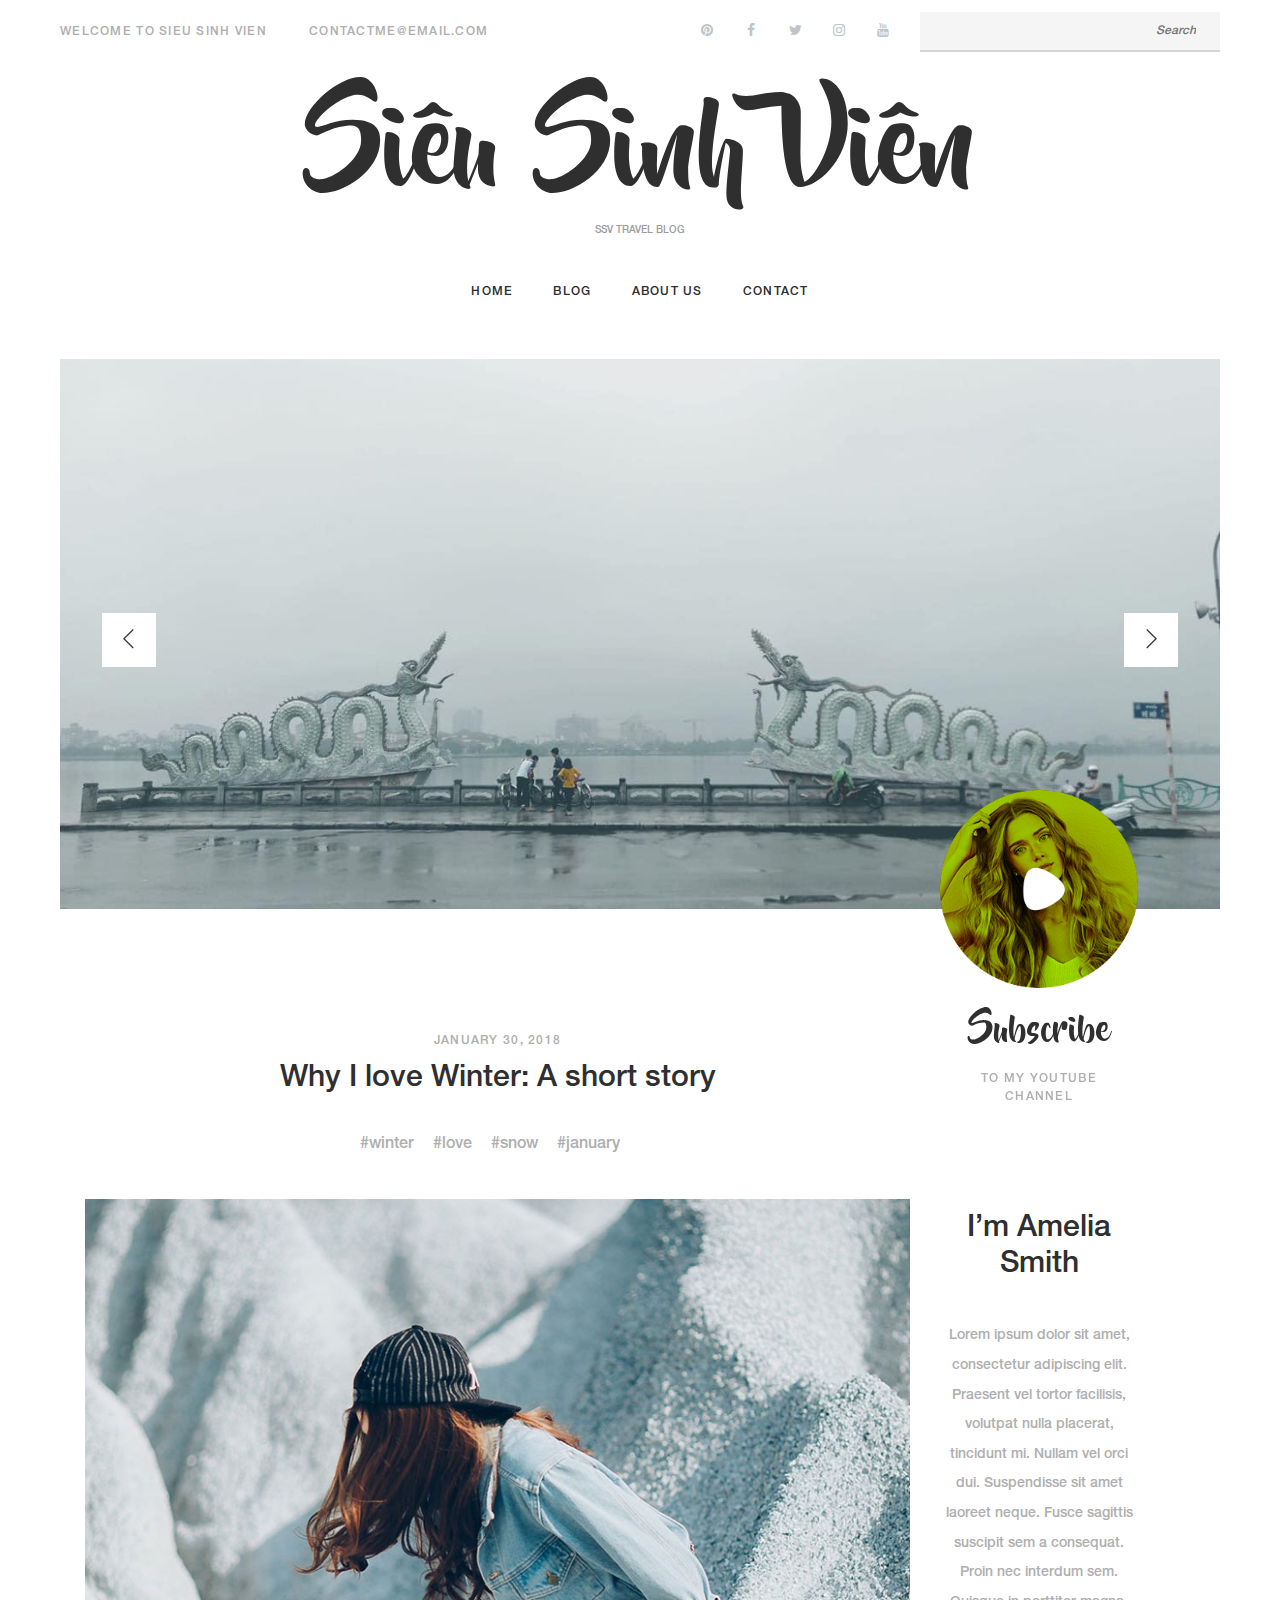
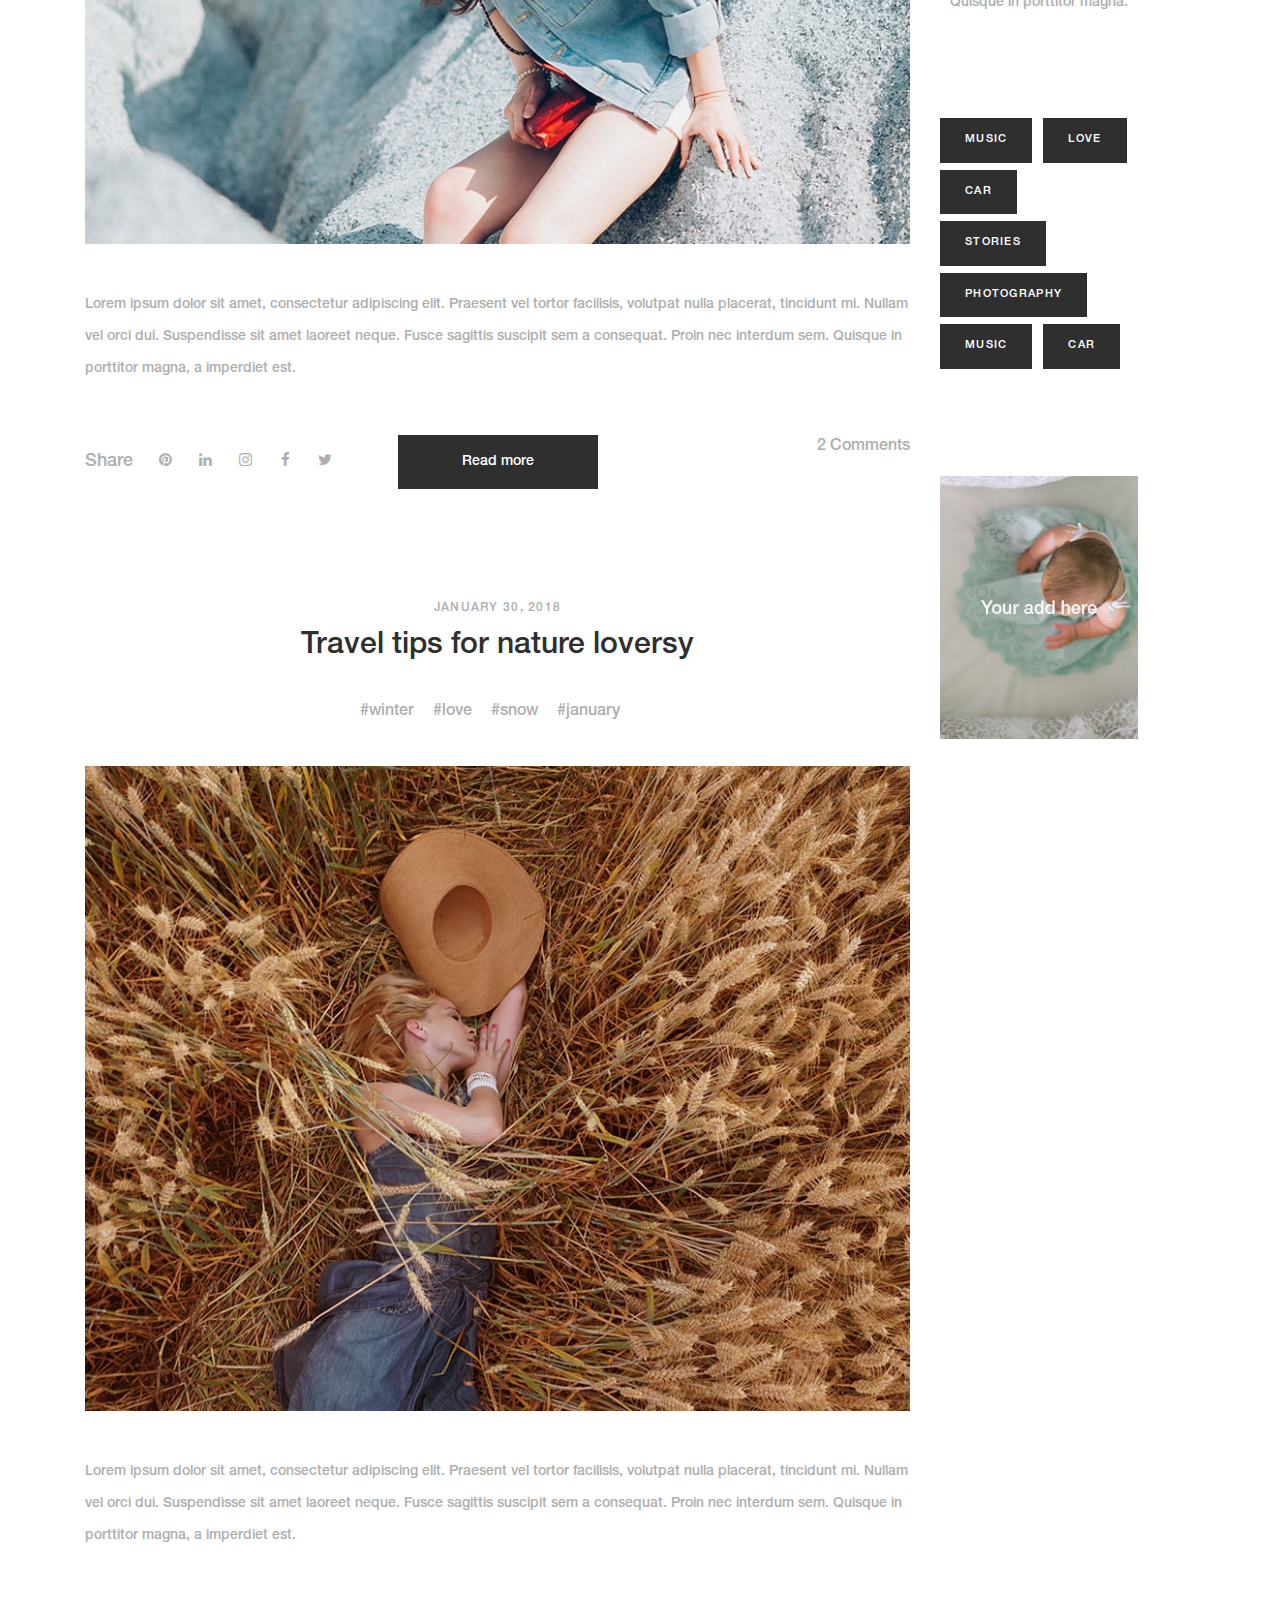
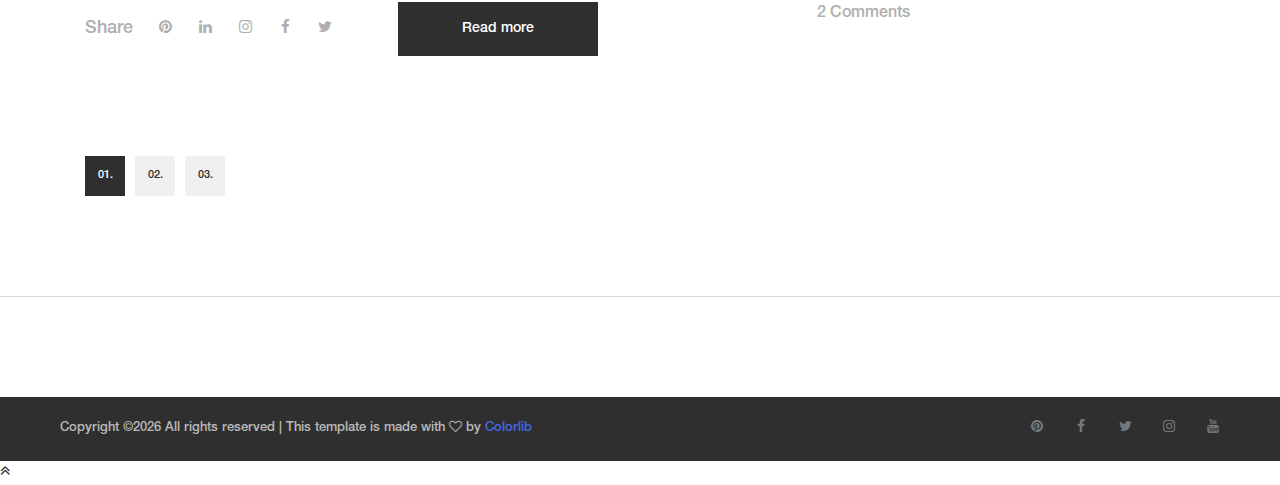
<file: index.html>
<!DOCTYPE html>
<html lang="en">
<head>
    <title>Siêu Sinh Viên</title>

    <!-- Required meta tags -->
    <meta charset="utf-8">
    <meta name="viewport" content="width=device-width, initial-scale=1, shrink-to-fit=no">

    <!-- Bootstrap CSS -->
    <link rel="stylesheet" href="css/bootstrap.min.css">

    <!-- FontAwesome CSS -->
    <link rel="stylesheet" href="css/font-awesome.min.css">

    <!-- Swiper CSS -->
    <link rel="stylesheet" href="css/swiper.min.css">

    <!-- Styles -->
    <link rel="stylesheet" href="style.css">
</head>
<body>
<div class="outer-container">
    <header class="site-header">
        <div class="top-header-bar">
            <div class="container-fluid">
                <div class="row">
                    <div class="col-lg-6 flex align-items-center">
                        <div class="header-bar-text d-none d-lg-block">
                            <p>Welcome to Sieu Sinh Vien</p>
                        </div><!-- .header-bar-text -->

                        <div class="header-bar-email d-none d-lg-block">
                            <a href="#">Contactme@email.com</a>
                        </div><!-- .header-bar-email -->
                    </div><!-- .col -->

                    <div class="col-12 col-lg-6 flex justify-content-between justify-content-lg-end align-items-center">
                        <div class="header-bar-social d-none d-md-block">
                            <ul class="flex align-items-center">
                                <li><a href="#"><i class="fa fa-pinterest"></i></a></li>
                                <li><a href="#"><i class="fa fa-facebook"></i></a></li>
                                <li><a href="#"><i class="fa fa-twitter"></i></a></li>
                                <li><a href="https://instagram.com/sieusinhvien"><i class="fa fa-instagram"></i></a></li>
                                <li><a href="https://www.youtube.com/channel/UCd1FMdl-Tev7x9JxBp_-kpQ"><i class="fa fa-youtube"></i></a></li>
                            </ul>
                        </div><!-- .header-bar-social -->

                        <div class="header-bar-search d-none d-md-block">
                            <form>
                                <input type="search" placeholder="Search">
                            </form>
                        </div><!-- .header-bar-search -->
                    </div><!-- .col -->
                </div><!-- .row -->
            </div><!-- .container-fluid -->
        </div><!-- .top-header-bar -->

        <div class="container">
            <div class="row">
                <div class="col-12">
                    <div class="site-branding flex flex-column align-items-center">
                        <h1 class="site-title"><a href="index.html" rel="home">Siêu Sinh Viên</a></h1>
                        <p class="site-description text-center">SSV Travel Blog</p>
                    </div><!-- .site-branding -->

                    <nav class="site-navigation">
                        <div class="hamburger-menu d-lg-none">
                            <span></span>
                            <span></span>
                            <span></span>
                            <span></span>
                        </div><!-- .hamburger-menu -->

                        <ul class="flex-lg flex-lg-row justify-content-lg-center align-content-lg-center">
                            <li class="current-menu-item"><a href="index.html">Home</a></li>
                            <!--
                                <li><a href="#">features</a></li>
                            -->
                            <!--
                                <li><a href="#">Portfolio</a></li>
                            -->
                            <li><a href=".\blog.html">blog</a></li>
                            <li><a href=".\about.html">about us</a></li>
                            <li><a href=".\contact.html">Contact</a></li>
                        </ul>

                        <div class="header-bar-social d-md-none">
                            <ul class="flex justify-content-center align-items-center">
                                <li><a href="#"><i class="fa fa-pinterest"></i></a></li>
                                <li><a href="#"><i class="fa fa-facebook"></i></a></li>
                                <li><a href="#"><i class="fa fa-twitter"></i></a></li>
                                <li><a href="https://instagram.com/sieusinhvien"><i class="fa fa-instagram"></i></a></li>
                                <li><a href="https://www.youtube.com/channel/UCd1FMdl-Tev7x9JxBp_-kpQ"><i class="fa fa-youtube"></i></a></li>
                            </ul>
                        </div><!-- .header-bar-social -->

                        <div class="header-bar-search d-md-none">
                            <form>
                                <input type="search" placeholder="Search">
                            </form>
                        </div><!-- .header-bar-search -->
                    </nav><!-- .site-navigation -->
                </div><!-- .col -->
            </div><!-- .row -->
        </div><!-- .container -->
    </header><!-- .site-header -->

    <div class="container-fluid">
        <div class="row">
            <div class="col-12">
                <div class="swiper-container hero-slider">
                    <div class="swiper-wrapper">
                        <div class="swiper-slide">
                            <div class="hero-content flex justify-content-center align-items-center flex-column">
                                <img src="images/slider.jpg" alt="">
                            </div><!-- .hero-content -->
                        </div><!-- .swiper-slide -->

                        <div class="swiper-slide">
                            <div class="hero-content flex justify-content-center align-items-center flex-column">
                                <img src="images/slider2.jpg" alt="">
                            </div><!-- .hero-content -->
                        </div><!-- .swiper-slide -->

                        <div class="swiper-slide">
                            <div class="hero-content flex justify-content-center align-items-center flex-column">
                                <img src="images/slider3.jpg" alt="">
                            </div><!-- .hero-content -->
                        </div><!-- .swiper-slide -->
                    </div><!-- .swiper-wrapper -->

                    <!-- Add Pagination -->
                    <div class="swiper-pagination"></div>

                    <!-- Add Arrows -->
                    <div class="swiper-button-next flex justify-content-center align-items-center">
                        <span><svg xmlns="http://www.w3.org/2000/svg" viewBox="0 0 27 44"><path d="M27,22L27,22L5,44l-2.1-2.1L22.8,22L2.9,2.1L5,0L27,22L27,22z"></path></svg></span>
                    </div>
                    <div class="swiper-button-prev flex justify-content-center align-items-center">
                        <span><svg xmlns="http://www.w3.org/2000/svg" viewBox="0 0 27 44"><path d="M0,22L22,0l2.1,2.1L4.2,22l19.9,19.9L22,44L0,22L0,22L0,22z"></path></svg></span>
                    </div>
                </div><!-- .swiper-container -->
            </div><!-- .col -->
        </div><!-- .row -->

        <div class="container">
            <div class="row">
                <div class="offset-lg-9 col-12 col-lg-3">
                    <a href="https://www.youtube.com/channel/UCd1FMdl-Tev7x9JxBp_-kpQ">
                        <div class="yt-subscribe">
                            <img src="images/yt-subscribe.png" alt="Youtube Subscribe">
                            <h3>Subscribe</h3>
                            <p>To my Youtube Channel</p>
                        </div><!-- .yt-subscribe -->
                    </a>
                </div><!-- .col -->
            </div><!-- .row -->
        </div><!-- .container -->
    </div><!-- .hero-section -->

    <div class="container single-page">
        <div class="row">
            <div class="col-12 col-lg-9">
                <div class="content-wrap">
                    <header class="entry-header">
                        <div class="posted-date">
                            January 30, 2018
                        </div><!-- .posted-date -->

                        <h2 class="entry-title">Why I love Winter: A short story</h2>

                        <div class="tags-links">
                            <a href="#">#winter</a>
                            <a href="#">#love</a>
                            <a href="#">#snow</a>
                            <a href="#">#january</a>
                        </div><!-- .tags-links -->
                    </header><!-- .entry-header -->

                    <figure class="featured-image">
                        <img src="images/1.jpg" alt="">
                    </figure><!-- .featured-image -->

                    <div class="entry-content">
                        <p>Lorem ipsum dolor sit amet, consectetur adipiscing elit. Praesent vel tortor facilisis, volutpat nulla placerat, tincidunt mi. Nullam vel orci dui. Suspendisse sit amet laoreet neque. Fusce sagittis suscipit sem a consequat. Proin nec interdum sem. Quisque in porttitor magna, a imperdiet est. </p>
                    </div><!-- .entry-content -->

                    <footer class="entry-footer flex flex-column flex-lg-row justify-content-between align-content-start align-lg-items-center">
                        <ul class="post-share flex align-items-center order-3 order-lg-1">
                            <label>Share</label>
                            <li><a href="#"><i class="fa fa-pinterest"></i></a></li>
                            <li><a href="#"><i class="fa fa-linkedin"></i></a></li>
                            <li><a href="#"><i class="fa fa-instagram"></i></a></li>
                            <li><a href="#"><i class="fa fa-facebook"></i></a></li>
                            <li><a href="#"><i class="fa fa-twitter"></i></a></li>
                        </ul><!-- .post-share -->

                        <a class="read-more order-2" href="#">Read more</a>

                        <div class="comments-count order-1 order-lg-3">
                            <a href="#">2 Comments</a>
                        </div><!-- .comments-count -->
                    </footer><!-- .entry-footer -->
                </div><!-- .content-wrap -->

                <div class="content-wrap">
                    <header class="entry-header">
                        <div class="posted-date">
                            January 30, 2018
                        </div><!-- .posted-date -->

                        <h2 class="entry-title">Travel tips for nature loversy</h2>

                        <div class="tags-links">
                            <a href="#">#winter</a>
                            <a href="#">#love</a>
                            <a href="#">#snow</a>
                            <a href="#">#january</a>
                        </div><!-- .tags-links -->
                    </header><!-- .entry-header -->

                    <figure class="featured-image">
                        <img src="images/2.jpg" alt="">
                    </figure><!-- .featured-image -->

                    <div class="entry-content">
                        <p>Lorem ipsum dolor sit amet, consectetur adipiscing elit. Praesent vel tortor facilisis, volutpat nulla placerat, tincidunt mi. Nullam vel orci dui. Suspendisse sit amet laoreet neque. Fusce sagittis suscipit sem a consequat. Proin nec interdum sem. Quisque in porttitor magna, a imperdiet est. </p>
                    </div><!-- .entry-content -->

                    <footer class="entry-footer flex flex-column flex-lg-row justify-content-between align-content-start align-lg-items-center">
                        <ul class="post-share flex align-items-center order-3 order-lg-1">
                            <label>Share</label>
                            <li><a href="#"><i class="fa fa-pinterest"></i></a></li>
                            <li><a href="#"><i class="fa fa-linkedin"></i></a></li>
                            <li><a href="#"><i class="fa fa-instagram"></i></a></li>
                            <li><a href="#"><i class="fa fa-facebook"></i></a></li>
                            <li><a href="#"><i class="fa fa-twitter"></i></a></li>
                        </ul><!-- .post-share -->

                        <a class="read-more order-2" href="#">Read more</a>

                        <div class="comments-count order-1 order-lg-3">
                            <a href="#">2 Comments</a>
                        </div><!-- .comments-count -->
                    </footer><!-- .entry-footer -->
                </div><!-- .content-wrap -->

                <div class="pagination">
                    <ul class="flex align-items-center">
                        <li class="active"><a href="#">01.</a></li>
                        <li><a href="#">02.</a></li>
                        <li><a href="#">03.</a></li>
                    </ul>
                </div>
            </div><!-- .col -->

            <div class="col-12 col-lg-3">
                <div class="sidebar">
                    <div class="about-me">
                        <h2>I’m Amelia Smith</h2>

                        <p>Lorem ipsum dolor sit amet, consectetur adipiscing elit. Praesent vel tortor facilisis, volutpat nulla placerat, tincidunt mi. Nullam vel orci dui. Suspendisse sit amet laoreet neque. Fusce sagittis suscipit sem a consequat. Proin nec interdum sem. Quisque in porttitor magna.</p>
                    </div><!-- .about-me -->

                    <div class="tags-list">
                        <a href="#">Music</a>
                        <a href="#">Love</a>
                        <a href="#">Car</a>
                        <a href="#">Stories</a>
                        <a href="#">Photography</a>
                        <a href="#">Music</a>
                        <a href="#">Car</a>
                    </div><!-- .tags-list -->

                    <div class="sidebar-ads">
                        <img src="images/ads.jpg" alt="ads">
                    </div>
                </div><!-- .sidebar -->
            </div><!-- .col -->
        </div><!-- .row -->
    </div><!-- .container -->
</div><!-- .outer-container -->

<footer class="sit-footer">
    
    <div class="footer-bar">
        <div class="outer-container">
            <div class="container-fluid">
                <div class="row justify-content-between">
                    <div class="col-12 col-md-6">
                        <div class="footer-copyright">
                            <!-- Link back to Colorlib can't be removed. Template is licensed under CC BY 3.0. -->
                            <p>Copyright &copy;<script>document.write(new Date().getFullYear());</script> All rights reserved | This template is made with <i class="fa fa-heart-o" aria-hidden="true"></i> by <a href="https://colorlib.com" target="_blank">Colorlib</a></p>
                            <!-- Link back to Colorlib can't be removed. Template is licensed under CC BY 3.0. -->
                        </div><!-- .footer-copyright -->
                    </div><!-- .col-xl-4 -->

                    <div class="col-12 col-md-6">
                        <div class="footer-social">
                            <ul class="flex justify-content-center justify-content-md-end align-items-center">
                                <li><a target="_blank" href="#"><i class="fa fa-pinterest"></i></a></li>
                                <li><a target="_blank" href="#"><i class="fa fa-facebook"></i></a></li>
                                <li><a target="_blank" href="#"><i class="fa fa-twitter"></i></a></li>
                                <li><a target="_blank" href="https://instagram.com/sieusinhvien"><i class="fa fa-instagram"></i></a></li>
                                <li><a target="_blank" href="https://www.youtube.com/channel/UCd1FMdl-Tev7x9JxBp_-kpQ"><i class="fa fa-youtube"></i></a></li>
                            </ul>
                        </div><!-- .footer-social -->
                    </div><!-- .col-xl-4 -->
                </div><!-- .row -->
            </div><!-- .container-fluid -->
        </div><!-- .outer-container -->
    </div><!-- .footer-bar -->
</footer><!-- .sit-footer -->
<div id="scroll-header">
    <i class="fa fa-angle-double-up" aria-hidden="true"></i>
</div>

<!-- <script type='text/javascript' src='js/jquery.js'></script> -->
<script src="https://code.jquery.com/jquery-3.5.1.js" integrity="sha256-QWo7LDvxbWT2tbbQ97B53yJnYU3WhH/C8ycbRAkjPDc=" crossorigin="anonymous"></script>
<script type='text/javascript' src='js/swiper.min.js'></script>
<script type='text/javascript' src='js/custom.js'></script>
<script type='text/javascript' src='js/style.js'></script>

</body>
</html>
</file>
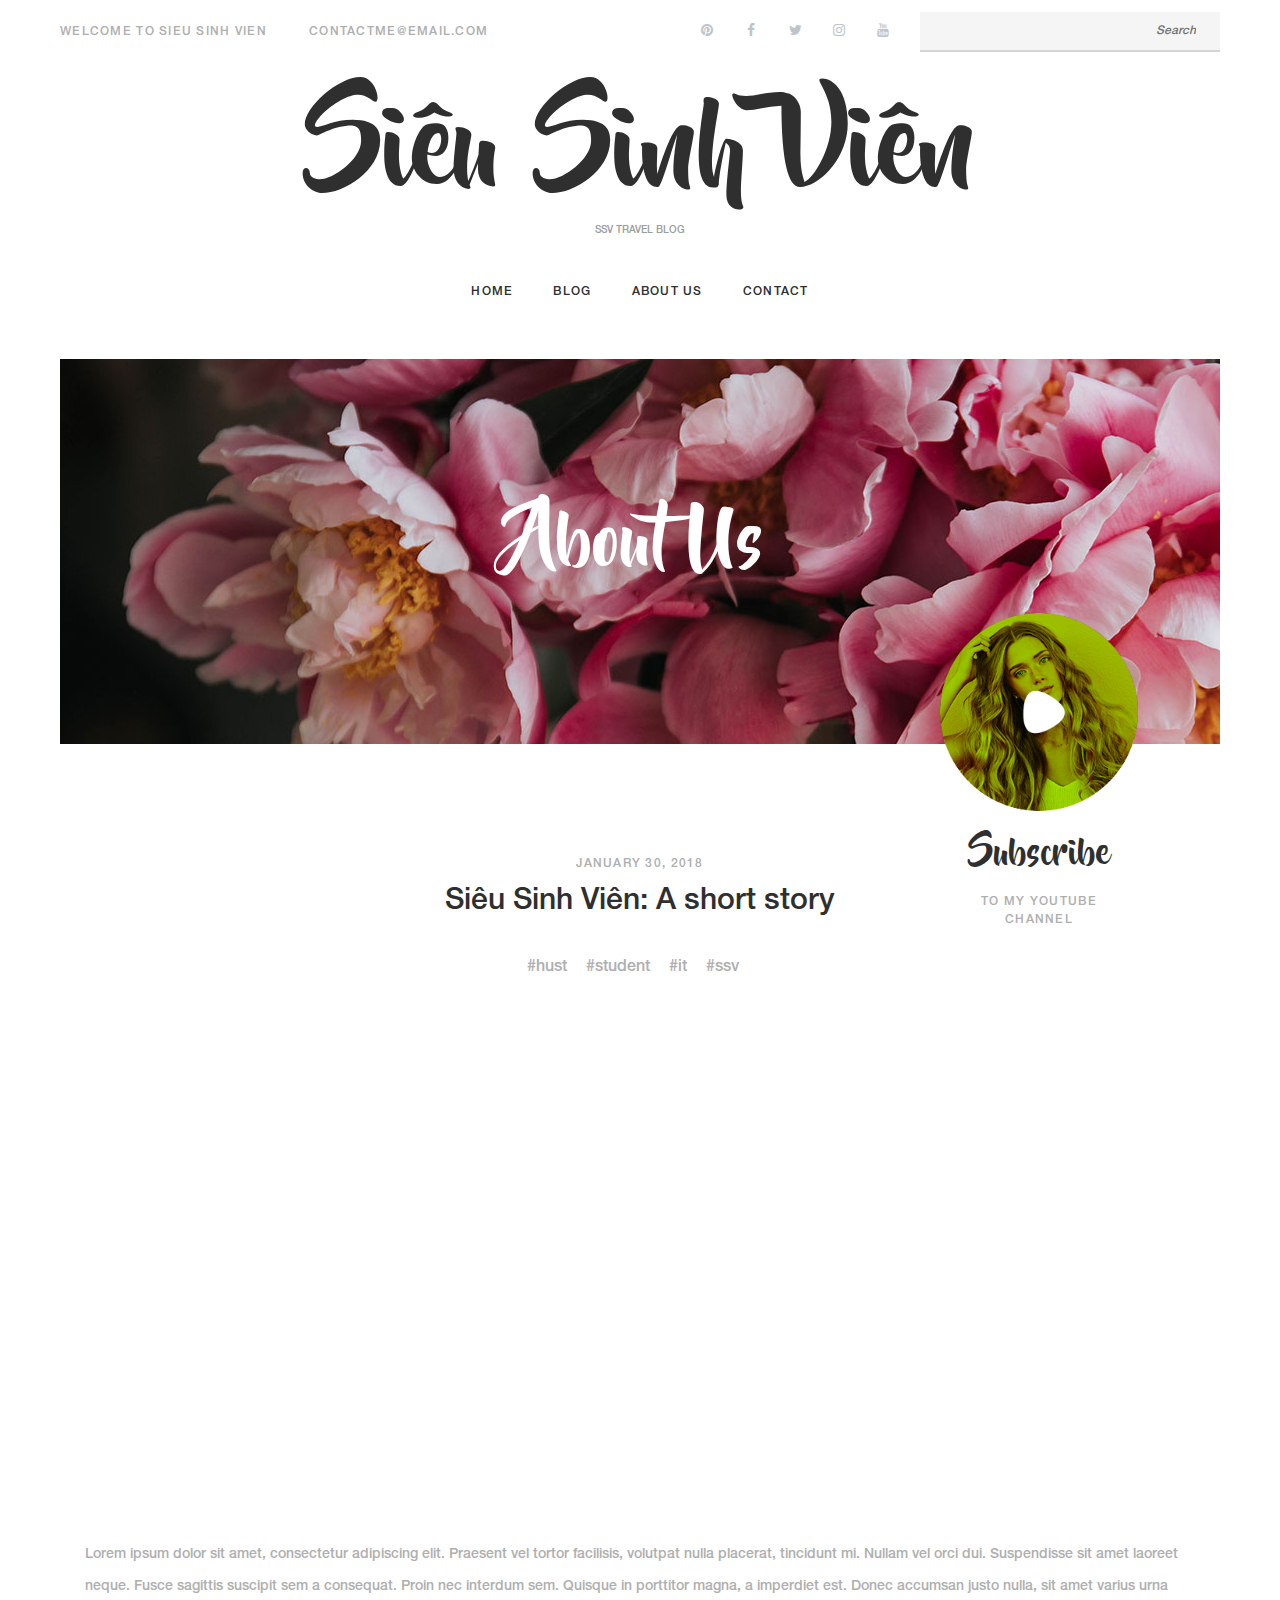
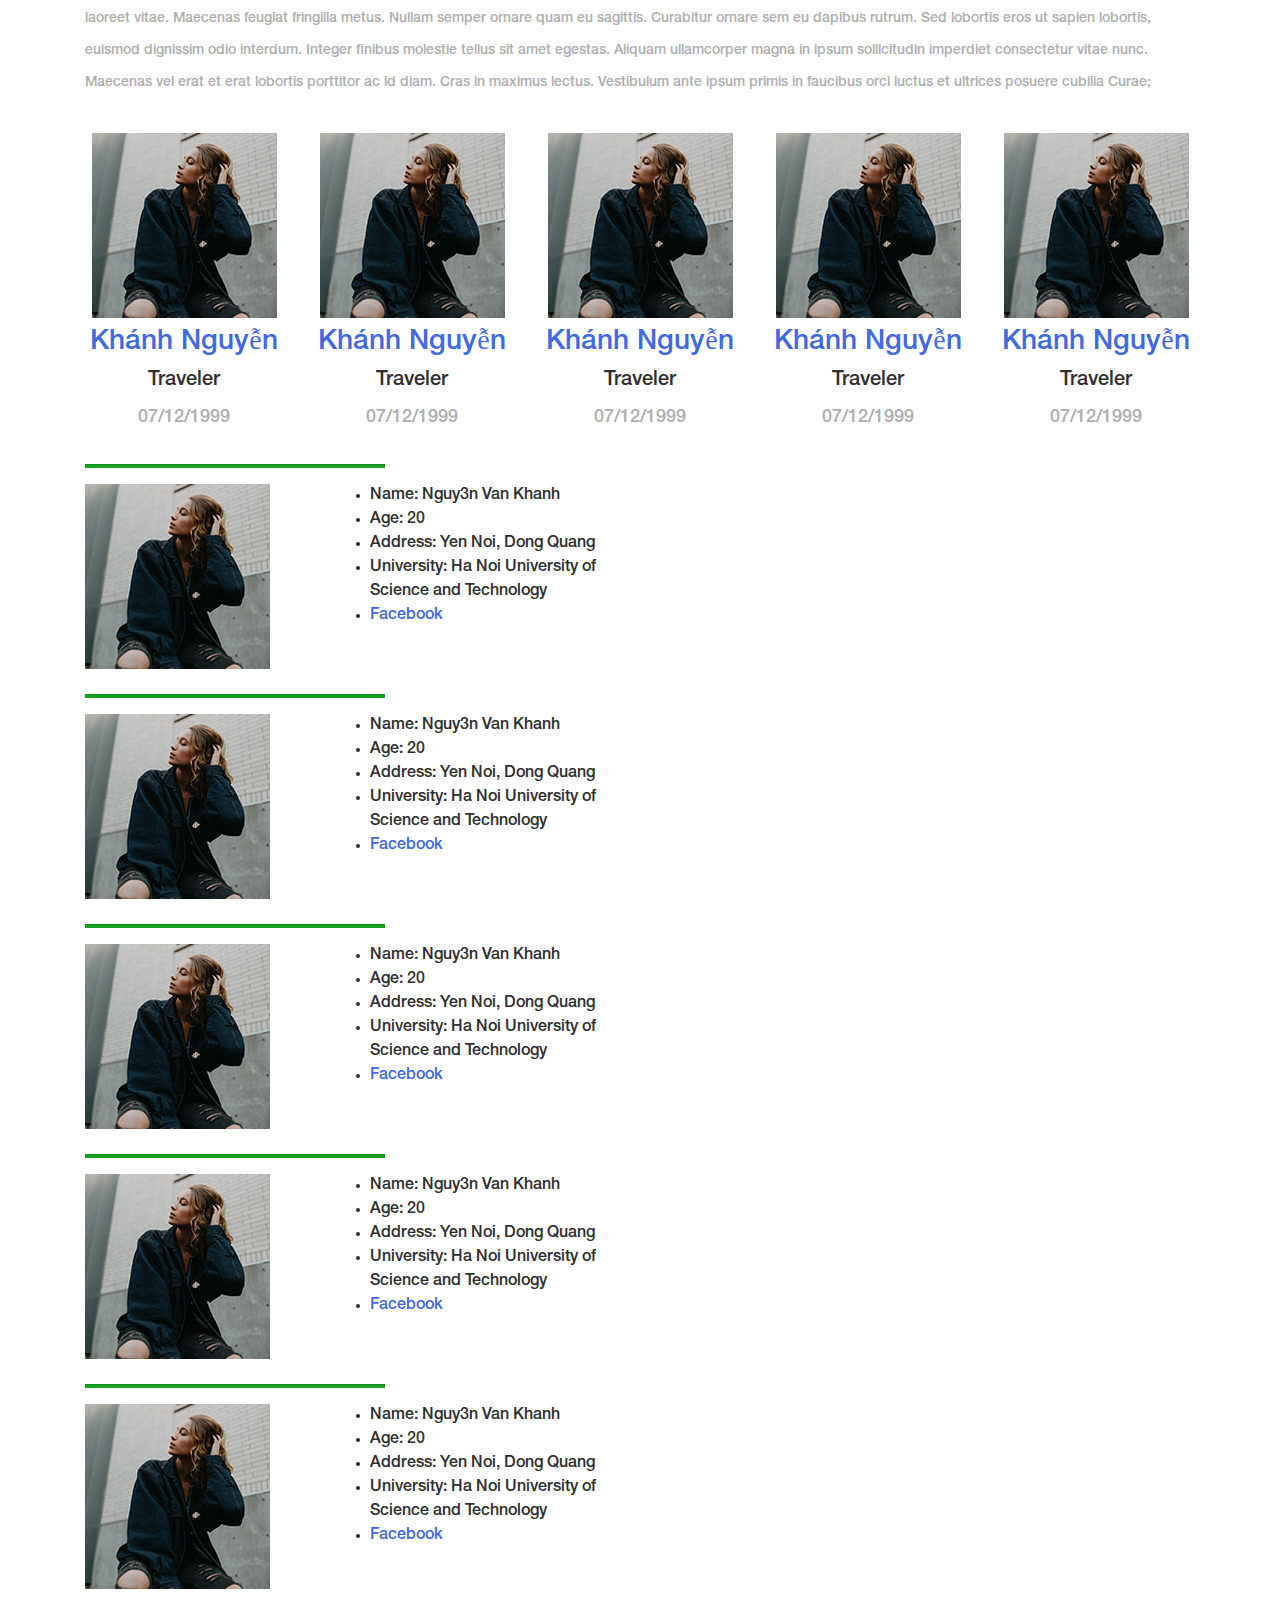
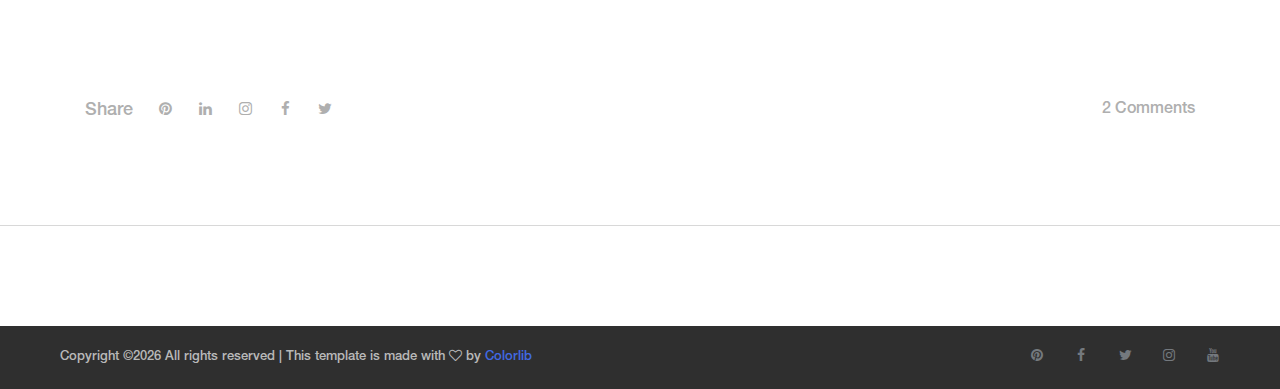
<file: about.html>
<!DOCTYPE html>
<html lang="en">
<head>
    <title>Hello World</title>

    <!-- Required meta tags -->
    <meta charset="utf-8">
    <meta name="viewport" content="width=device-width, initial-scale=1, shrink-to-fit=no">

    <!-- Bootstrap CSS -->
    <link rel="stylesheet" href="css/bootstrap.min.css">

    <!-- FontAwesome CSS -->
    <link rel="stylesheet" href="css/font-awesome.min.css">

    <!-- Swiper CSS -->
    <link rel="stylesheet" href="css/swiper.min.css">

    <!-- Styles -->
    <link rel="stylesheet" href="style.css">

    <!-- me css -->
    <link rel="stylesheet" href="css/me.css">
</head>
<body>
<div class="outer-container">
    <header class="site-header">
        <div class="top-header-bar">
            <div class="container-fluid">
                <div class="row">
                    <div class="col-lg-6 flex align-items-center">
                        <div class="header-bar-text d-none d-lg-block">
                            <p>Welcome to Sieu Sinh Vien</p>
                        </div><!-- .header-bar-text -->

                        <div class="header-bar-email d-none d-lg-block">
                            <a href="#">Contactme@email.com</a>
                        </div><!-- .header-bar-email -->
                    </div><!-- .col -->

                    <div class="col-12 col-lg-6 flex justify-content-between justify-content-lg-end align-items-center">
                        <div class="header-bar-social d-none d-md-block">
                            <ul class="flex align-items-center">
                                <li><a href="#"><i class="fa fa-pinterest"></i></a></li>
                                <li><a href="#"><i class="fa fa-facebook"></i></a></li>
                                <li><a href="#"><i class="fa fa-twitter"></i></a></li>
                                <li><a href="https://instagram.com/sieusinhvien"><i class="fa fa-instagram"></i></a></li>
                                <li><a href="https://www.youtube.com/channel/UCd1FMdl-Tev7x9JxBp_-kpQ"><i class="fa fa-youtube"></i></a></li>
                            </ul>
                        </div><!-- .header-bar-social -->

                        <div class="header-bar-search d-none d-md-block">
                            <form>
                                <input type="search" placeholder="Search">
                            </form>
                        </div><!-- .header-bar-search -->
                    </div><!-- .col -->
                </div><!-- .row -->
            </div><!-- .container-fluid -->
        </div><!-- .top-header-bar -->

        <div class="container">
            <div class="row">
                <div class="col-12">
                    <div class="site-branding flex flex-column align-items-center">
                        <h1 class="site-title"><a href="index.html" rel="home">Siêu Sinh Viên</a></h1>
                        <p class="site-description text-center">SSV Travel Blog</p>
                    </div><!-- .site-branding -->

                    <nav class="site-navigation">
                        <div class="hamburger-menu d-lg-none">
                            <span></span>
                            <span></span>
                            <span></span>
                            <span></span>
                        </div><!-- .hamburger-menu -->

                        <ul class="flex-lg flex-lg-row justify-content-lg-center align-content-lg-center">
                            <li class="current-menu-item"><a href="index.html">Home</a></li>
                            <!--
                                <li><a href="#">features</a></li>
                            -->
                            <!--
                                <li><a href="#">Portfolio</a></li>
                            -->
                            <li><a href=".\blog.html">blog</a></li>
                            <li><a href=".\about.html">about us</a></li>
                            <li><a href=".\contact.html">Contact</a></li>
                        </ul>

                        <div class="header-bar-social d-md-none">
                            <ul class="flex justify-content-center align-items-center">
                                <li><a href="#"><i class="fa fa-pinterest"></i></a></li>
                                <li><a href="#"><i class="fa fa-facebook"></i></a></li>
                                <li><a href="#"><i class="fa fa-twitter"></i></a></li>
                                <li><a href="https://instagram.com/sieusinhvien"><i class="fa fa-instagram"></i></a></li>
                                <li><a href="https://www.youtube.com/channel/UCd1FMdl-Tev7x9JxBp_-kpQ"><i class="fa fa-youtube"></i></a></li>
                            </ul>
                        </div><!-- .header-bar-social -->

                        <div class="header-bar-search d-md-none">
                            <form>
                                <input type="search" placeholder="Search">
                            </form>
                        </div><!-- .header-bar-search -->
                    </nav><!-- .site-navigation -->
                </div><!-- .col -->
            </div><!-- .row -->
        </div><!-- .container -->
    </header><!-- .site-header -->

    <div class="container-fluid">
        <div class="row">
            <div class="col-12">
                <div class="page-header flex justify-content-center align-items-center" style="background-image: url('images/about-bg.jpg')">
                    <h1>About Us</h1>
                </div><!-- .page-header -->
            </div><!-- .col -->
        </div><!-- .row -->

        <div class="container">
            <div class="row">
                <div class="offset-lg-9 col-lg-3">
                    <a href="#">
                        <div class="yt-subscribe">
                            <img src="images/yt-subscribe.png" alt="Youtube Subscribe">
                            <h3>Subscribe</h3>
                            <p>To my Youtube Channel</p>
                        </div><!-- .yt-subscribe -->
                    </a>
                </div><!-- .col -->
            </div><!-- .row -->
        </div><!-- .container -->
    </div><!-- .hero-section -->

    <div class="container single-page about-page">
        <div class="row">
            <div class="col-12">
                <div class="content-wrap">
                    <header class="entry-header">
                        <div class="posted-date">
                            January 30, 2018
                        </div><!-- .posted-date -->

                        <h2 class="entry-title">Siêu Sinh Viên: A short story</h2>

                        <div class="tags-links">
                            <a href="#">#hust</a>
                            <a href="#">#student</a>
                            <a href="#">#it</a>
                            <a href="#">#ssv</a>
                        </div><!-- .tags-links -->
                    </header><!-- .entry-header -->

                    <figure class="featured-image">
                       <!-- <img src="images/about.jpg" alt=""> -->
                       <iframe width="840" height="472" src="https://www.youtube.com/embed/PdYkq4AMYkM" frameborder="0" allow="accelerometer; autoplay; encrypted-media; gyroscope; picture-in-picture" allowfullscreen></iframe>
                    </figure><!-- .featured-image -->

                    <div class="entry-content">
                        <p>Lorem ipsum dolor sit amet, consectetur adipiscing elit. Praesent vel tortor facilisis, volutpat nulla placerat, tincidunt mi. Nullam vel orci dui. Suspendisse sit amet laoreet neque. Fusce sagittis suscipit sem a consequat. Proin nec interdum sem. Quisque in porttitor magna, a imperdiet est. Donec accumsan justo nulla, sit amet varius urna laoreet vitae. Maecenas feugiat fringilla metus. Nullam semper ornare quam eu sagittis. Curabitur ornare sem eu dapibus rutrum. Sed lobortis eros ut sapien lobortis, euismod dignissim odio interdum. Integer finibus molestie tellus sit amet egestas. Aliquam ullamcorper magna in ipsum sollicitudin imperdiet consectetur vitae nunc. Maecenas vel erat et erat lobortis porttitor ac id diam. Cras in maximus lectus. Vestibulum ante ipsum primis in faucibus orci luctus et ultrices posuere cubilia Curae;</p>

                    </div><!-- .entry-content -->

                    <!--
                    <figure class="about-second-image">
                        <img src="images/about-2.png" alt="">
                    </figure>
                    -->

                </div><!-- .col -->
            </div><!-- .row -->
        </div><!-- .row -->


        

        <div class="row">
            <div class="col-12 col-md-6 col-lg-3">
                <div class="awards-content">
                    <div class="img_box">
                            <img src="images/foot-4.jpg" alt=""> 
                    </div>
                        
                    <div class="text_box">
                            <a class ="click-scroll" href="#" data-name="1"><h3>Khánh Nguyễn</h3></a>
                            <h4>Traveler</h4>
                            <p>07/12/1999</p>
                    </div> 
                    
                </div><!-- .awards-content -->
            </div><!-- .col -->

            <div class="col-12 col-md-6 col-lg-3">
                <div class="awards-content">
                    <div class="img_box">
                            <img src="images/foot-4.jpg" alt=""> 
                    </div>
                        
                    <div class="text_box">
                            <a class ="click-scroll" href="#" data-name="2"><h3>Khánh Nguyễn</h3></a>
                            <h4>Traveler</h4>
                            <p>07/12/1999</p>
                    </div> 
                    
                </div><!-- .awards-content -->
            </div><!-- .col -->

            <div class="col-12 col-md-6 col-lg-3">
                <div class="awards-content">
                    <div class="img_box">
                            <img src="images/foot-4.jpg" alt=""> 
                    </div>
                        
                    <div class="text_box">
                            <a class ="click-scroll" href="#" data-name="3"><h3>Khánh Nguyễn</h3></a>
                            <h4>Traveler</h4>
                            <p>07/12/1999</p>
                    </div> 
                    
                </div><!-- .awards-content -->
            </div><!-- .col -->

            <div class="col-12 col-md-6 col-lg-3">
                <div class="awards-content">
                    <div class="img_box">
                            <img src="images/foot-4.jpg" alt=""> 
                    </div>
                        
                    <div class="text_box">
                            <a class ="click-scroll" href="#" data-name="4"><h3>Khánh Nguyễn</h3></a>
                            <h4>Traveler</h4>
                            <p>07/12/1999</p>
                    </div> 
                    
                </div><!-- .awards-content -->
            </div><!-- .col -->

            <div class="col-12 col-md-6 col-lg-3">
                <div class="awards-content">
                    <div class="img_box">
                            <img src="images/foot-4.jpg" alt=""> 
                    </div>
                        
                    <div class="text_box">
                            <a class ="click-scroll" href="#" data-name="5"><h3>Khánh Nguyễn</h3></a>
                            <h4>Traveler</h4>
                            <p>07/12/1999</p>
                    </div> 
                    
                </div><!-- .awards-content -->
            </div><!-- .col -->
        </div><!-- .row -->

        <div class="row">
                <div class="col-11">
                        <hr class = "hr_me" data-hr="1" style="height:3px; text-align:left; margin-left:0;width:300px;color:rgb(21, 160, 33);background-color:rgb(21, 160, 33)" >
                </div>
        </div>

        <div class="row">
            <div class="col-3">
                <img src="images/foot-4.jpg" alt="">
            </div> <!--col-3-->

            <div class="col-3">
        
                <ul>
                    <li>Name: Nguy3n Van Khanh</li>
                    <li>Age: 20</li>
                    <li>Address: Yen Noi, Dong Quang</li>
                    <li>University: Ha Noi University of Science and Technology</li>
                    <li><a href="https://facebook.com/tichambers99">Facebook</a></li>
                </ul>
            </div> <!--col-11-->

        </div> <!--row-->

        <div class="row">
                <div class="col-11">
                        <hr class = "hr_me" data-hr="2" style="height:3px; text-align:left; margin-left:0;width:300px;color:rgb(21, 160, 33);background-color:rgb(21, 160, 33)" >
                </div>
        </div>

        <div class="row">
            <div class="col-3">
                <img src="images/foot-4.jpg" alt="">
            </div> <!--col-3-->

            <div class="col-3">
        
                <ul>
                    <li>Name: Nguy3n Van Khanh</li>
                    <li>Age: 20</li>
                    <li>Address: Yen Noi, Dong Quang</li>
                    <li>University: Ha Noi University of Science and Technology</li>
                    <li><a href="https://facebook.com/tichambers99">Facebook</a></li>
                </ul>
            </div> <!--col-11-->

        </div> <!--row-->

        <div class="row">
                <div class="col-11">
                        <hr class = "hr_me" data-hr="3" style="height:3px; text-align:left; margin-left:0;width:300px;color:rgb(21, 160, 33);background-color:rgb(21, 160, 33)" >
                </div>
        </div>

        <div class="row">
            <div class="col-3">
                <img src="images/foot-4.jpg" alt="">
            </div> <!--col-3-->

            <div class="col-3">
        
                <ul>
                    <li>Name: Nguy3n Van Khanh</li>
                    <li>Age: 20</li>
                    <li>Address: Yen Noi, Dong Quang</li>
                    <li>University: Ha Noi University of Science and Technology</li>
                    <li><a href="https://facebook.com/tichambers99">Facebook</a></li>
                </ul>
            </div> <!--col-11-->

        </div> <!--row-->

        <div class="row">
                <div class="col-11">
                        <hr class = "hr_me" data-hr="4" style="height:3px; text-align:left; margin-left:0;width:300px;color:rgb(21, 160, 33);background-color:rgb(21, 160, 33)" >
                </div>
        </div>

        <div class="row">
            <div class="col-3">
                <img src="images/foot-4.jpg" alt="">
            </div> <!--col-3-->

            <div class="col-3">
        
                <ul>
                    <li>Name: Nguy3n Van Khanh</li>
                    <li>Age: 20</li>
                    <li>Address: Yen Noi, Dong Quang</li>
                    <li>University: Ha Noi University of Science and Technology</li>
                    <li><a href="https://facebook.com/tichambers99">Facebook</a></li>
                </ul>
            </div> <!--col-11-->

        </div> <!--row-->

        <div class="row">
                <div class="col-11">
                        <hr class = "hr_me" data-hr="5" style="height:3px; text-align:left; margin-left:0;width:300px;color:rgb(21, 160, 33);background-color:rgb(21, 160, 33)" >
                </div>
        </div>

        <div class="row">
            <div class="col-3">
                <img src="images/foot-4.jpg" alt="">
            </div> <!--col-3-->

            <div class="col-3">
        
                <ul>
                    <li>Name: Nguy3n Van Khanh</li>
                    <li>Age: 20</li>
                    <li>Address: Yen Noi, Dong Quang</li>
                    <li>University: Ha Noi University of Science and Technology</li>
                    <li><a href="https://facebook.com/tichambers99">Facebook</a></li>
                </ul>
            </div> <!--col-11-->

        </div> <!--row-->

        <div class="row">
            <div class="col-12">
                <footer class="entry-footer flex flex-column flex-lg-row justify-content-between align-content-start align-lg-items-center">
                    <ul class="post-share flex align-items-center order-3 order-lg-1">
                        <label>Share</label>
                        <li><a href="#"><i class="fa fa-pinterest"></i></a></li>
                        <li><a href="#"><i class="fa fa-linkedin"></i></a></li>
                        <li><a href="#"><i class="fa fa-instagram"></i></a></li>
                        <li><a href="#"><i class="fa fa-facebook"></i></a></li>
                        <li><a href="#"><i class="fa fa-twitter"></i></a></li>
                    </ul><!-- .post-share -->

                    <div class="comments-count order-1 order-lg-3">
                        <a href="#">2 Comments</a>
                    </div><!-- .comments-count -->
                </footer><!-- .entry-footer -->
            </div><!-- .content-wrap -->
        </div><!-- .col -->
    </div><!-- .container -->
</div><!-- .outer-container -->

<footer class="sit-footer">
    
    <div class="footer-bar">
        <div class="outer-container">
            <div class="container-fluid">
                <div class="row justify-content-between">
                    <div class="col-12 col-md-6">
                        <div class="footer-copyright">
                            <!-- Link back to Colorlib can't be removed. Template is licensed under CC BY 3.0. -->
                            <p>Copyright &copy;<script>document.write(new Date().getFullYear());</script> All rights reserved | This template is made with <i class="fa fa-heart-o" aria-hidden="true"></i> by <a href="https://colorlib.com" target="_blank">Colorlib</a></p>
                            <!-- Link back to Colorlib can't be removed. Template is licensed under CC BY 3.0. -->
                        </div><!-- .footer-copyright -->
                    </div><!-- .col-xl-4 -->

                    <div class="col-12 col-md-6">
                        <div class="footer-social">
                            <ul class="flex justify-content-center justify-content-md-end align-items-center">
                                <li><a target="_blank" href="#"><i class="fa fa-pinterest"></i></a></li>
                                <li><a target="_blank" href="#"><i class="fa fa-facebook"></i></a></li>
                                <li><a target="_blank" href="#"><i class="fa fa-twitter"></i></a></li>
                                <li><a target="_blank" href="https://instagram.com/sieusinhvien"><i class="fa fa-instagram"></i></a></li>
                                <li><a target="_blank" href="https://www.youtube.com/channel/UCd1FMdl-Tev7x9JxBp_-kpQ"><i class="fa fa-youtube"></i></a></li>
                            </ul>
                        </div><!-- .footer-social -->
                    </div><!-- .col-xl-4 -->
                </div><!-- .row -->
            </div><!-- .container-fluid -->
        </div><!-- .outer-container -->
    </div><!-- .footer-bar -->
</footer><!-- .sit-footer -->
<div id="scroll-header">
    <i class="fa fa-angle-double-up" aria-hidden="true"></i>
</div>

<!-- <script type='text/javascript' src='js/jquery.js'></script> -->
<script src="https://code.jquery.com/jquery-3.5.1.js" integrity="sha256-QWo7LDvxbWT2tbbQ97B53yJnYU3WhH/C8ycbRAkjPDc=" crossorigin="anonymous"></script>
<script type='text/javascript' src='js/swiper.min.js'></script>
<script type='text/javascript' src='js/custom.js'></script>
<script type='text/javascript' src='js/style.js'></script>

</body>
</html>
</file>
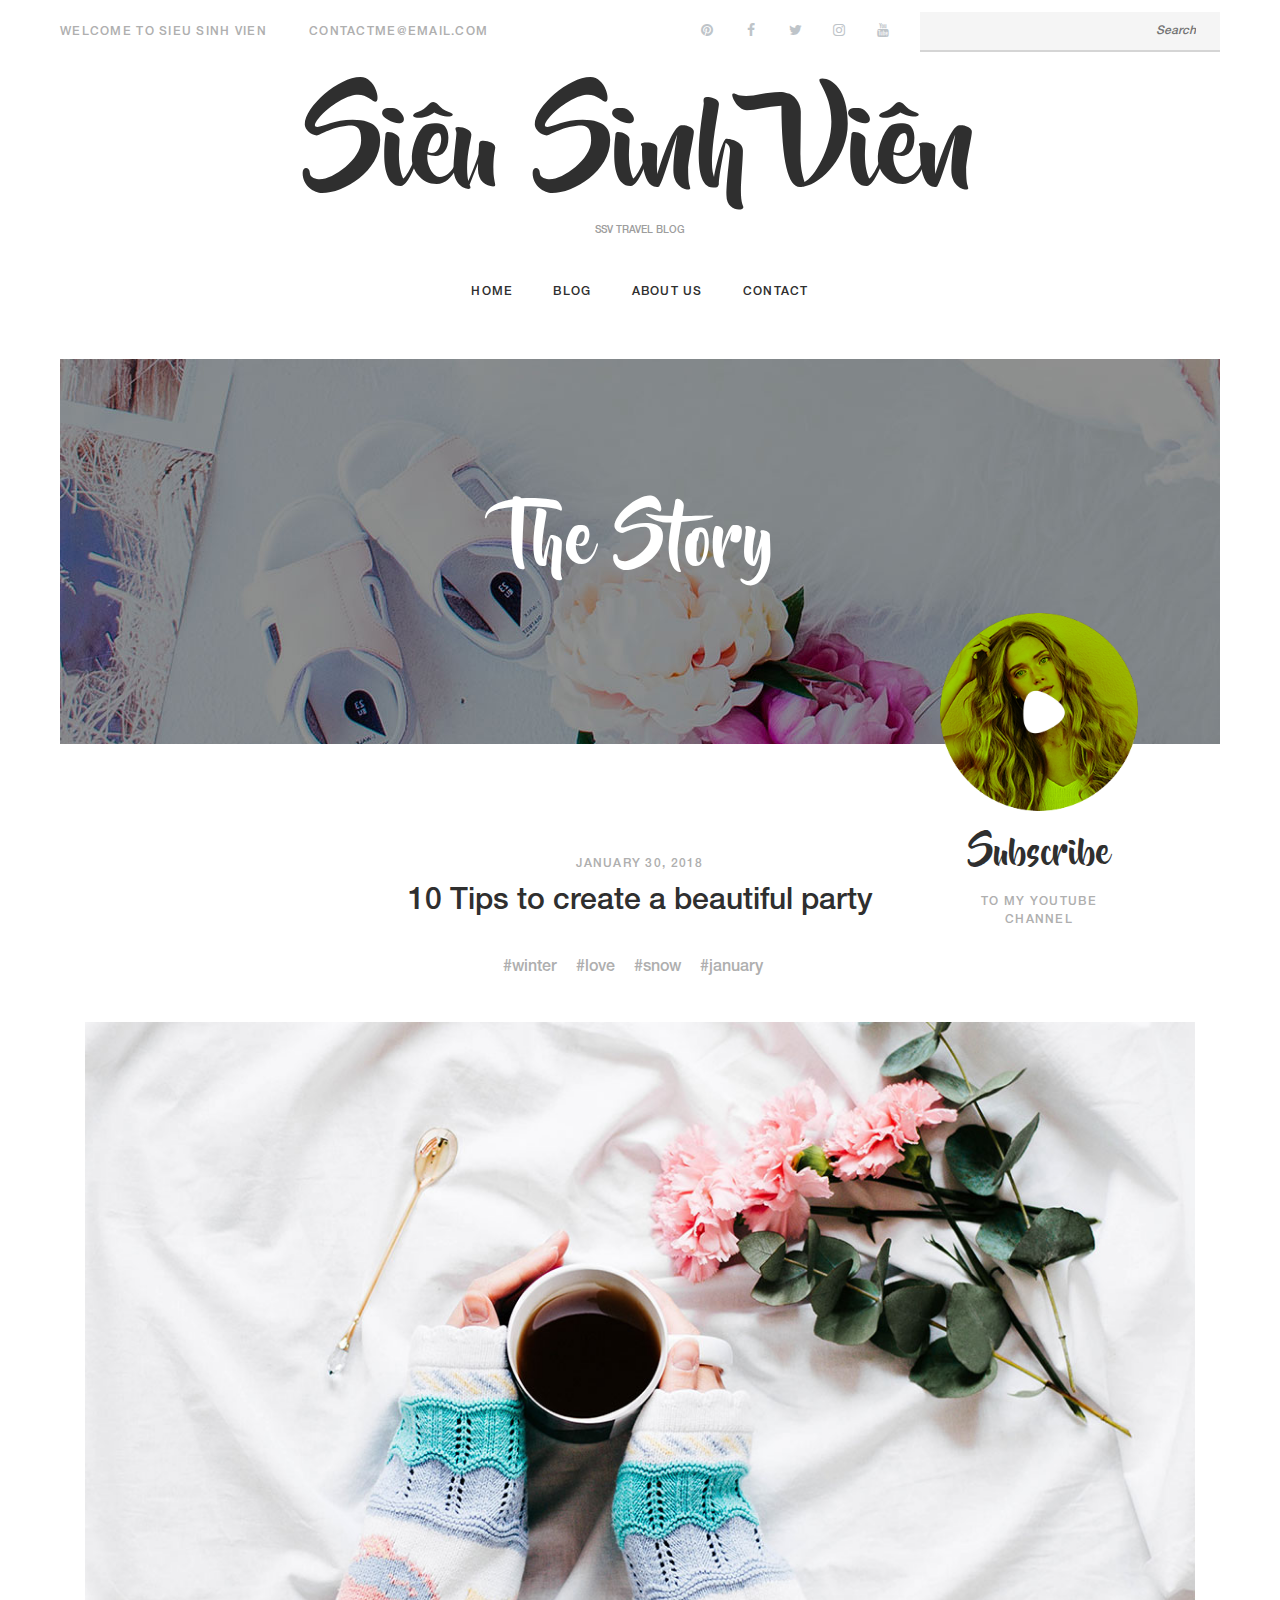
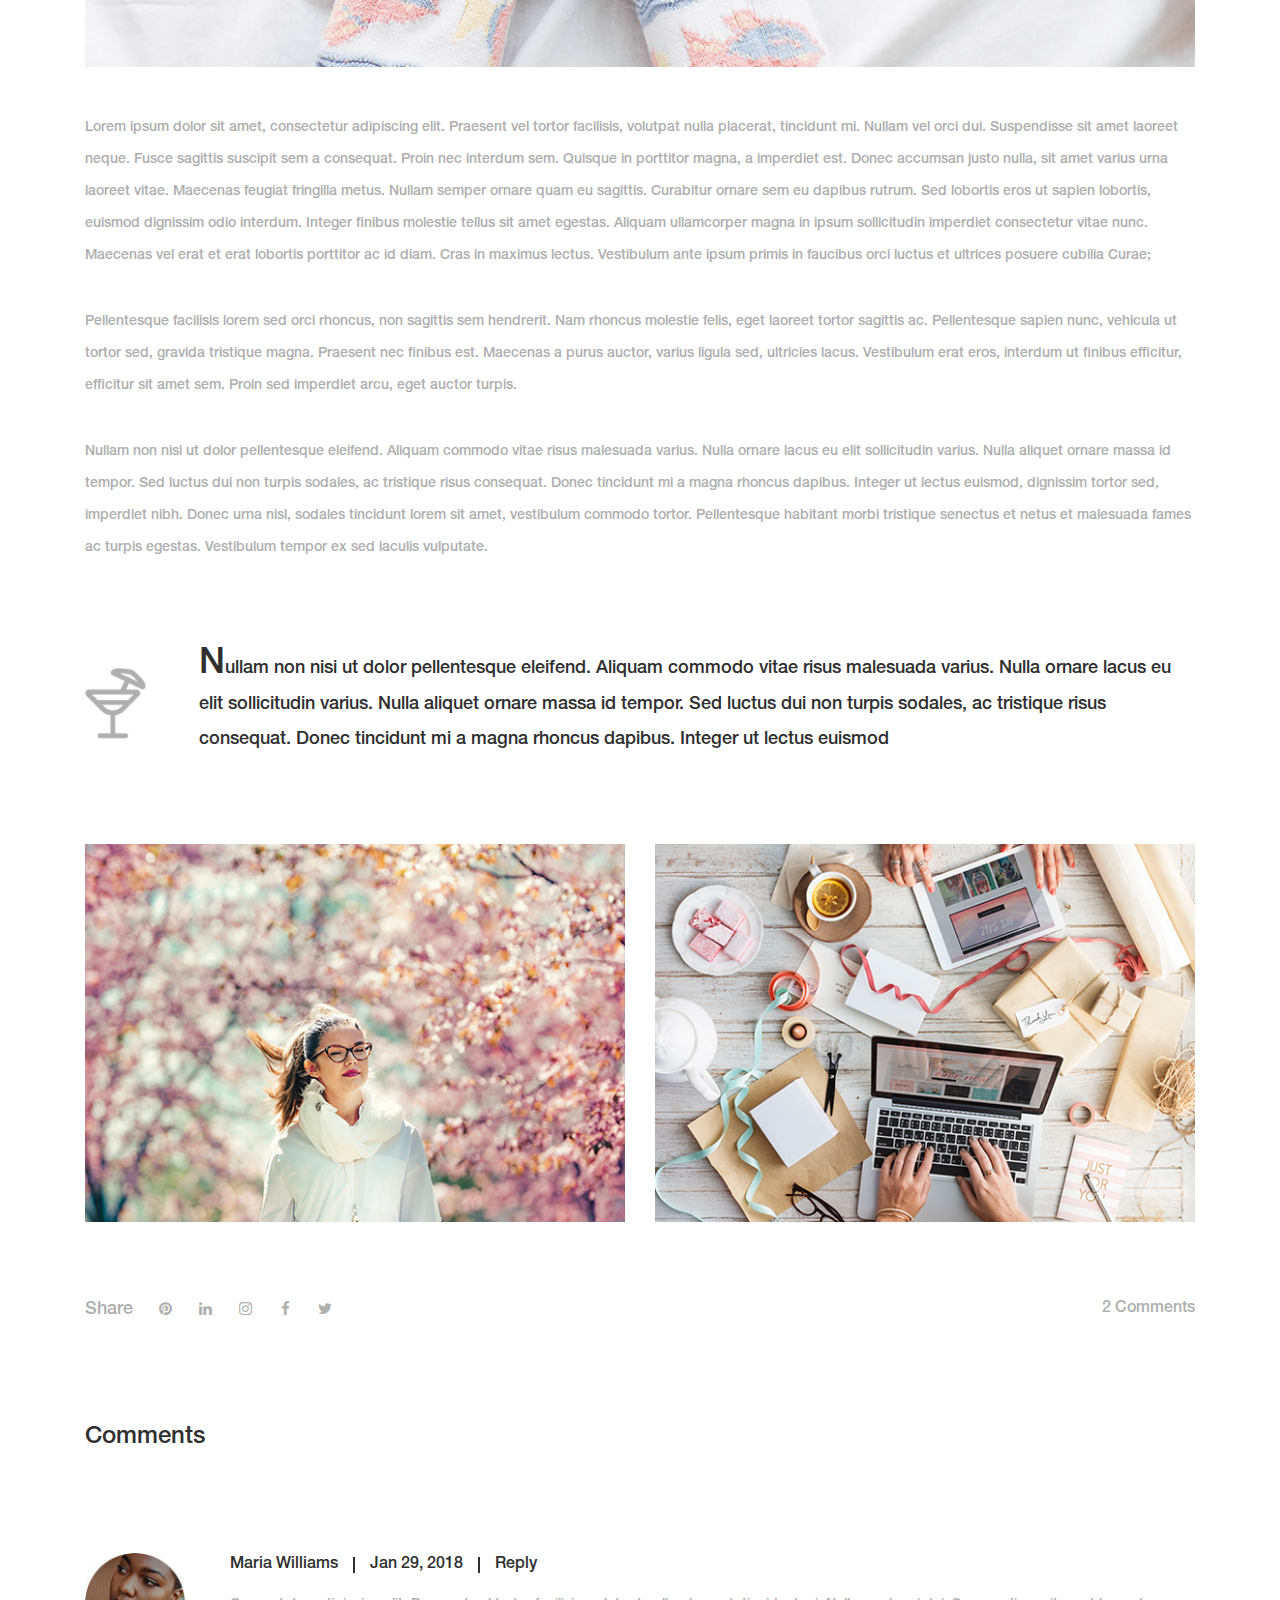
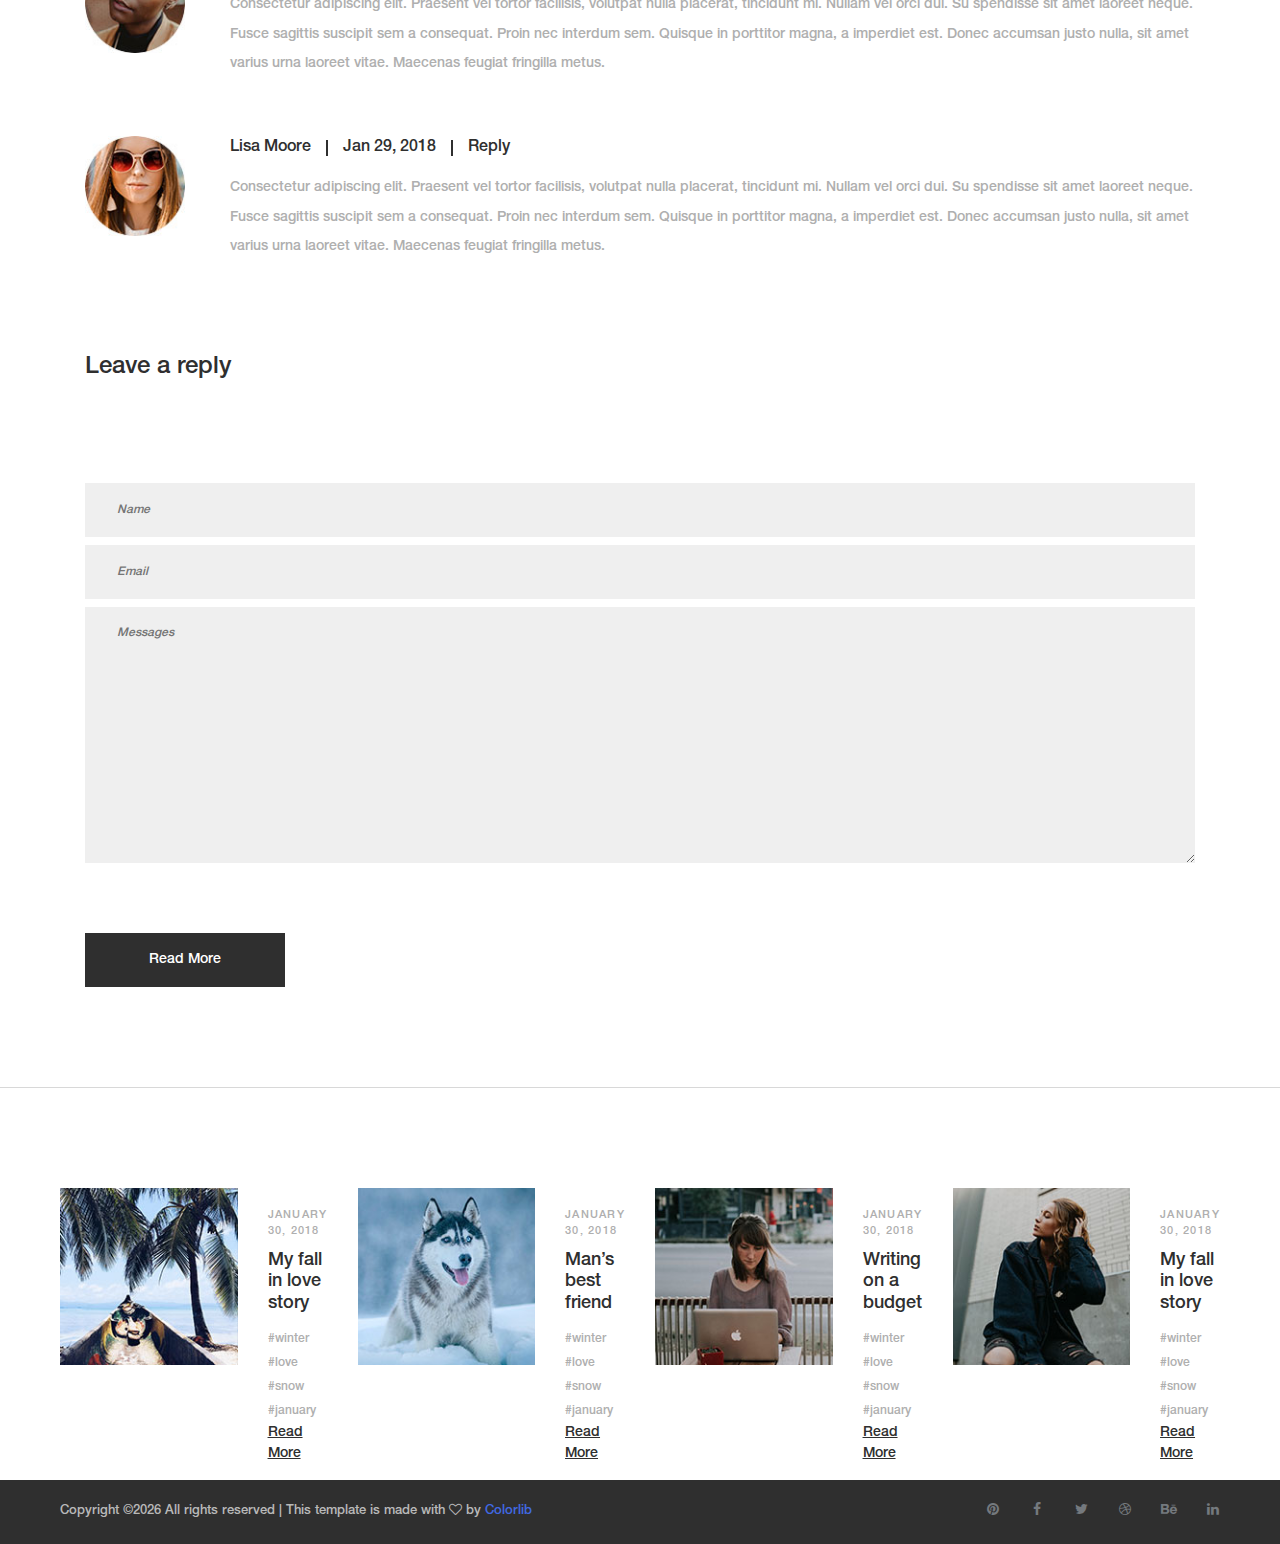
<file: blog.html>
<!DOCTYPE html>
<html lang="en">
<head>
    <title>Hello World</title>

    <!-- Required meta tags -->
    <meta charset="utf-8">
    <meta name="viewport" content="width=device-width, initial-scale=1, shrink-to-fit=no">

    <!-- Bootstrap CSS -->
    <link rel="stylesheet" href="css/bootstrap.min.css">

    <!-- FontAwesome CSS -->
    <link rel="stylesheet" href="css/font-awesome.min.css">

    <!-- Swiper CSS -->
    <link rel="stylesheet" href="css/swiper.min.css">

    <!-- Styles -->
    <link rel="stylesheet" href="style.css">
</head>
<body>
<div class="outer-container">
    <header class="site-header">
        <div class="top-header-bar">
            <div class="container-fluid">
                <div class="row">
                    <div class="col-lg-6 flex align-items-center">
                        <div class="header-bar-text d-none d-lg-block">
                            <p>Welcome to Sieu Sinh Vien</p>
                        </div><!-- .header-bar-text -->

                        <div class="header-bar-email d-none d-lg-block">
                            <a href="#">Contactme@email.com</a>
                        </div><!-- .header-bar-email -->
                    </div><!-- .col -->

                    <div class="col-12 col-lg-6 flex justify-content-between justify-content-lg-end align-items-center">
                        <div class="header-bar-social d-none d-md-block">
                            <ul class="flex align-items-center">
                                <li><a href="#"><i class="fa fa-pinterest"></i></a></li>
                                <li><a href="#"><i class="fa fa-facebook"></i></a></li>
                                <li><a href="#"><i class="fa fa-twitter"></i></a></li>
                                <li><a href="https://instagram.com/sieusinhvien"><i class="fa fa-instagram"></i></a></li>
                                <li><a href="https://www.youtube.com/channel/UCd1FMdl-Tev7x9JxBp_-kpQ"><i class="fa fa-youtube"></i></a></li>
                            </ul>
                        </div><!-- .header-bar-social -->

                        <div class="header-bar-search d-none d-md-block">
                            <form>
                                <input type="search" placeholder="Search">
                            </form>
                        </div><!-- .header-bar-search -->
                    </div><!-- .col -->
                </div><!-- .row -->
            </div><!-- .container-fluid -->
        </div><!-- .top-header-bar -->

        <div class="container">
            <div class="row">
                <div class="col-12">
                    <div class="site-branding flex flex-column align-items-center">
                        <h1 class="site-title"><a href="index.html" rel="home">Siêu Sinh Viên</a></h1>
                        <p class="site-description text-center">SSV Travel Blog</p>
                    </div><!-- .site-branding -->

                    <nav class="site-navigation">
                        <div class="hamburger-menu d-lg-none">
                            <span></span>
                            <span></span>
                            <span></span>
                            <span></span>
                        </div><!-- .hamburger-menu -->

                        <ul class="flex-lg flex-lg-row justify-content-lg-center align-content-lg-center">
                            <li class="current-menu-item"><a href="index.html">Home</a></li>
                            <!--
                                <li><a href="#">features</a></li>
                            -->
                            <!--
                                <li><a href="#">Portfolio</a></li>
                            -->
                            <li><a href=".\blog.html">blog</a></li>
                            <li><a href=".\about.html">about us</a></li>
                            <li><a href=".\contact.html">Contact</a></li>
                        </ul>

                        <div class="header-bar-social d-md-none">
                            <ul class="flex justify-content-center align-items-center">
                                <li><a href="#"><i class="fa fa-pinterest"></i></a></li>
                                <li><a href="#"><i class="fa fa-facebook"></i></a></li>
                                <li><a href="#"><i class="fa fa-twitter"></i></a></li>
                                <li><a href="https://instagram.com/sieusinhvien"><i class="fa fa-instagram"></i></a></li>
                                <li><a href="https://www.youtube.com/channel/UCd1FMdl-Tev7x9JxBp_-kpQ"><i class="fa fa-youtube"></i></a></li>
                            </ul>
                        </div><!-- .header-bar-social -->

                        <div class="header-bar-search d-md-none">
                            <form>
                                <input type="search" placeholder="Search">
                            </form>
                        </div><!-- .header-bar-search -->
                    </nav><!-- .site-navigation -->
                </div><!-- .col -->
            </div><!-- .row -->
        </div><!-- .container -->
    </header><!-- .site-header -->

    <div class="container-fluid">
        <div class="row">
            <div class="col-12">
                <div class="page-header flex justify-content-center align-items-center" style="background-image: url('images/blog-bg.jpg')">
                    <h1>The Story</h1>
                </div><!-- .page-header -->
            </div><!-- .col -->
        </div><!-- .row -->

        <div class="container">
            <div class="row">
                <div class="offset-lg-9 col-lg-3">
                    <a href="#">
                        <div class="yt-subscribe">
                            <img src="images/yt-subscribe.png" alt="Youtube Subscribe">
                            <h3>Subscribe</h3>
                            <p>To my Youtube Channel</p>
                        </div><!-- .yt-subscribe -->
                    </a>
                </div><!-- .col -->
            </div><!-- .row -->
        </div><!-- .container -->
    </div><!-- .hero-section -->

    <div class="container single-page blog-page">
        <div class="row">
            <div class="col-12">
                <div class="content-wrap">
                    <header class="entry-header">
                        <div class="posted-date">
                            January 30, 2018
                        </div><!-- .posted-date -->

                        <h2 class="entry-title">10 Tips to create a beautiful party</h2>

                        <div class="tags-links">
                            <a href="#">#winter</a>
                            <a href="#">#love</a>
                            <a href="#">#snow</a>
                            <a href="#">#january</a>
                        </div><!-- .tags-links -->
                    </header><!-- .entry-header -->

                    <figure class="featured-image">
                        <img src="images/blog-image.jpg" alt="">
                    </figure><!-- .featured-image -->

                    <div class="entry-content">
                        <p>Lorem ipsum dolor sit amet, consectetur adipiscing elit. Praesent vel tortor facilisis, volutpat nulla placerat, tincidunt mi. Nullam vel orci dui. Suspendisse sit amet laoreet neque. Fusce sagittis suscipit sem a consequat. Proin nec interdum sem. Quisque in porttitor magna, a imperdiet est. Donec accumsan justo nulla, sit amet varius urna laoreet vitae. Maecenas feugiat fringilla metus. Nullam semper ornare quam eu sagittis. Curabitur ornare sem eu dapibus rutrum. Sed lobortis eros ut sapien lobortis, euismod dignissim odio interdum. Integer finibus molestie tellus sit amet egestas. Aliquam ullamcorper magna in ipsum sollicitudin imperdiet consectetur vitae nunc. Maecenas vel erat et erat lobortis porttitor ac id diam. Cras in maximus lectus. Vestibulum ante ipsum primis in faucibus orci luctus et ultrices posuere cubilia Curae;</p>

                        <p>Pellentesque facilisis lorem sed orci rhoncus, non sagittis sem hendrerit. Nam rhoncus molestie felis, eget laoreet tortor sagittis ac. Pellentesque sapien nunc, vehicula ut tortor sed, gravida tristique magna. Praesent nec finibus est. Maecenas a purus auctor, varius ligula sed, ultricies lacus. Vestibulum erat eros, interdum ut finibus efficitur, efficitur sit amet sem. Proin sed imperdiet arcu, eget auctor turpis.</p>

                        <p>Nullam non nisi ut dolor pellentesque eleifend. Aliquam commodo vitae risus malesuada varius. Nulla ornare lacus eu elit sollicitudin varius. Nulla aliquet ornare massa id tempor. Sed luctus dui non turpis sodales, ac tristique risus consequat. Donec tincidunt mi a magna rhoncus dapibus. Integer ut lectus euismod, dignissim tortor sed, imperdiet nibh. Donec urna nisl, sodales tincidunt lorem sit amet, vestibulum commodo tortor. Pellentesque habitant morbi tristique senectus et netus et malesuada fames ac turpis egestas. Vestibulum tempor ex sed iaculis vulputate. </p>
                    </div><!-- .entry-content -->

                    <blockquote class="blockquote-text">
                        <p>Nullam non nisi ut dolor pellentesque eleifend. Aliquam commodo vitae risus malesuada varius. Nulla ornare lacus eu elit sollicitudin varius. Nulla aliquet ornare massa id tempor. Sed luctus dui non turpis sodales, ac tristique risus consequat. Donec tincidunt mi a magna rhoncus dapibus. Integer ut lectus euismod</p>
                    </blockquote><!-- .blockquote-text -->

                    <div class="row">
                        <div class="col-12 col-md-6">
                            <figure class="blog-page-half-img">
                                <img src="images/blog-img-1.png" alt="">
                            </figure><!-- .blog-page-half-img -->
                        </div><!-- .col -->

                        <div class="col-12 col-md-6">
                            <figure class="blog-page-half-img">
                                <img src="images/blog-img-2.png" alt="">
                            </figure><!-- .blog-page-half-img -->
                        </div><!-- .col -->
                    </div><!-- .row -->

                    <footer class="entry-footer flex flex-column flex-lg-row justify-content-between align-content-start align-lg-items-center">
                        <ul class="post-share flex align-items-center order-3 order-lg-1">
                            <label>Share</label>
                            <li><a href="#"><i class="fa fa-pinterest"></i></a></li>
                            <li><a href="#"><i class="fa fa-linkedin"></i></a></li>
                            <li><a href="#"><i class="fa fa-instagram"></i></a></li>
                            <li><a href="#"><i class="fa fa-facebook"></i></a></li>
                            <li><a href="#"><i class="fa fa-twitter"></i></a></li>
                        </ul><!-- .post-share -->

                        <div class="comments-count order-1 order-lg-3">
                            <a href="#">2 Comments</a>
                        </div><!-- .comments-count -->
                    </footer><!-- .entry-footer -->
                </div><!-- .content-wrap -->

                <div class="content-area">
                    <div class="post-comments">
                        <h3 class="comments-title">Comments</h3>

                        <ol class="comment-list">
                            <li class="comment">
                                <div class="comment-body flex justify-content-between">
                                    <figure class="comment-author-avatar">
                                        <img src="images/user-1.jpg" alt="user">
                                    </figure><!-- .comment-author-avatar -->

                                    <div class="comment-wrap">
                                        <div class="comment-author flex flex-wrap align-items-center">
                                            <span class="fn">
                                                <a href="#">Maria Williams</a>
                                            </span><!-- .fn -->

                                            <span class="comment-meta">
                                                <a href="#">Jan 29, 2018</a>
                                            </span><!-- .comment-meta -->

                                            <div class="reply">
                                                <a href="#">Reply</a>
                                            </div><!-- .reply -->
                                        </div><!-- .comment-author -->

                                        <p>Consectetur adipiscing elit. Praesent vel tortor facilisis, volutpat nulla placerat, tincidunt mi. Nullam vel orci dui. Su spendisse sit amet laoreet neque. Fusce sagittis suscipit sem a consequat. Proin nec interdum sem. Quisque in porttitor magna, a imperdiet est. Donec accumsan justo nulla, sit amet varius urna laoreet vitae. Maecenas feugiat fringilla metus. </p>

                                    </div><!-- .comment-wrap -->
                                </div><!-- .comment-body -->
                            </li><!-- .comment -->

                            <li class="comment">
                                <div class="comment-body flex justify-content-between">
                                    <figure class="comment-author-avatar">
                                        <img src="images/user-2.jpg" alt="user">
                                    </figure><!-- .comment-author-avatar -->

                                    <div class="comment-wrap">
                                        <div class="comment-author flex flex-wrap align-items-center">
                                            <span class="fn">
                                                <a href="#">Lisa Moore</a>
                                            </span><!-- .fn -->

                                            <span class="comment-meta">
                                                <a href="#">Jan 29, 2018</a>
                                            </span><!-- .comment-meta -->

                                            <div class="reply">
                                                <a href="#">Reply</a>
                                            </div><!-- .reply -->
                                        </div><!-- .comment-author -->

                                        <p>Consectetur adipiscing elit. Praesent vel tortor facilisis, volutpat nulla placerat, tincidunt mi. Nullam vel orci dui. Su spendisse sit amet laoreet neque. Fusce sagittis suscipit sem a consequat. Proin nec interdum sem. Quisque in porttitor magna, a imperdiet est. Donec accumsan justo nulla, sit amet varius urna laoreet vitae. Maecenas feugiat fringilla metus. </p>

                                    </div><!-- .comment-wrap -->
                                </div><!-- .comment-body -->
                            </li><!-- .comment -->
                        </ol><!-- .comment-list -->
                    </div><!-- .post-comments -->

                    <div class="comments-form">
                        <div class="comment-respond">
                            <h3 class="comment-reply-title">Leave a reply</h3>

                            <form class="comment-form">
                                <input type="text" placeholder="Name">
                                <input type="email" placeholder="Email">
                                <textarea rows="18" cols="6" placeholder="Messages"></textarea>
                                <input type="submit" value="Read More">
                            </form><!-- .comment-form -->
                        </div><!-- .comment-respond -->
                    </div><!-- .comments-form -->
                </div><!-- .content-area -->
            </div><!-- .col -->
        </div><!-- .row -->
    </div><!-- .container -->
</div><!-- .outer-container -->

<footer class="sit-footer">
    <div class="outer-container">
        <div class="container-fluid">
            <div class="row footer-recent-posts">
                <div class="col-12 col-md-6 col-xl-3">
                    <div class="footer-post-wrap flex justify-content-between">
                        <figure>
                            <a href="#"><img src="images/foot-1.jpg" alt=""></a>
                        </figure>

                        <div class="footer-post-cont flex flex-column justify-content-between">
                            <header class="entry-header">
                                <div class="posted-date">
                                    January 30, 2018
                                </div><!-- .entry-header -->

                                <h3><a href="#">My fall in love story</a></h3>

                                <div class="tags-links">
                                    <a href="#">#winter</a>
                                    <a href="#">#love</a>
                                    <a href="#">#snow</a>
                                    <a href="#">#january</a>
                                </div><!-- .tags-links -->
                            </header><!-- .entry-header -->

                            <footer class="entry-footer">
                                <a class="read-more" href="#">read more</a>
                            </footer><!-- .entry-footer -->
                        </div><!-- .footer-post-cont -->
                    </div><!-- .footer-post-wrap -->
                </div><!-- .col -->

                <div class="col-12 col-md-6 col-xl-3">
                    <div class="footer-post-wrap flex justify-content-between">
                        <figure>
                            <a href="#"><img src="images/foot-2.jpg" alt=""></a>
                        </figure>

                        <div class="footer-post-cont flex flex-column justify-content-between">
                            <header class="entry-header">
                                <div class="posted-date">
                                    January 30, 2018
                                </div><!-- .entry-header -->

                                <h3><a href="#">Man’s best friend</a></h3>

                                <div class="tags-links">
                                    <a href="#">#winter</a>
                                    <a href="#">#love</a>
                                    <a href="#">#snow</a>
                                    <a href="#">#january</a>
                                </div><!-- .tags-links -->
                            </header><!-- .entry-header -->

                            <footer class="entry-footer">
                                <a class="read-more" href="#">read more</a>
                            </footer><!-- .entry-footer -->
                        </div><!-- .footer-post-cont -->
                    </div><!-- .footer-post-wrap -->
                </div><!-- .col -->

                <div class="col-12 col-md-6 col-xl-3">
                    <div class="footer-post-wrap flex justify-content-between">
                        <figure>
                            <a href="#"><img src="images/foot-3.jpg" alt=""></a>
                        </figure>

                        <div class="footer-post-cont flex flex-column justify-content-between">
                            <header class="entry-header">
                                <div class="posted-date">
                                    January 30, 2018
                                </div><!-- .entry-header -->

                                <h3><a href="#">Writing on a budget</a></h3>

                                <div class="tags-links">
                                    <a href="#">#winter</a>
                                    <a href="#">#love</a>
                                    <a href="#">#snow</a>
                                    <a href="#">#january</a>
                                </div><!-- .tags-links -->
                            </header><!-- .entry-header -->

                            <footer class="entry-footer">
                                <a class="read-more" href="#">read more</a>
                            </footer><!-- .entry-footer -->
                        </div><!-- .footer-post-cont -->
                    </div><!-- .footer-post-wrap -->
                </div><!-- .col -->

                <div class="col-12 col-md-6 col-xl-3">
                    <div class="footer-post-wrap flex justify-content-between">
                        <figure>
                            <a href="#"><img src="images/foot-4.jpg" alt=""></a>
                        </figure>

                        <div class="footer-post-cont flex flex-column justify-content-between">
                            <header class="entry-header">
                                <div class="posted-date">
                                    January 30, 2018
                                </div><!-- .entry-header -->

                                <h3><a href="#">My fall in love story</a></h3>

                                <div class="tags-links">
                                    <a href="#">#winter</a>
                                    <a href="#">#love</a>
                                    <a href="#">#snow</a>
                                    <a href="#">#january</a>
                                </div><!-- .tags-links -->
                            </header><!-- .entry-header -->

                            <footer class="entry-footer">
                                <a class="read-more" href="#">read more</a>
                            </footer><!-- .entry-footer -->
                        </div><!-- .footer-post-cont -->
                    </div><!-- .footer-post-wrap -->
                </div><!-- .col -->
            </div><!-- .row -->
        </div><!-- .container-fluid -->
    </div><!-- .outer-container -->


    <div class="footer-bar">
        <div class="outer-container">
            <div class="container-fluid">
                <div class="row justify-content-between">
                    <div class="col-12 col-md-6">
                        <div class="footer-copyright">
                            <!-- Link back to Colorlib can't be removed. Template is licensed under CC BY 3.0. -->
                            <p>Copyright &copy;<script>document.write(new Date().getFullYear());</script> All rights reserved | This template is made with <i class="fa fa-heart-o" aria-hidden="true"></i> by <a href="https://colorlib.com" target="_blank">Colorlib</a></p>
                            <!-- Link back to Colorlib can't be removed. Template is licensed under CC BY 3.0. -->
                        </div><!-- .footer-copyright -->
                    </div><!-- .col-xl-4 -->

                    <div class="col-12 col-md-6">
                        <div class="footer-social">
                            <ul class="flex justify-content-center justify-content-md-end align-items-center">
                                <li><a href="#"><i class="fa fa-pinterest"></i></a></li>
                                <li><a href="#"><i class="fa fa-facebook"></i></a></li>
                                <li><a href="#"><i class="fa fa-twitter"></i></a></li>
                                <li><a href="#"><i class="fa fa-dribbble"></i></a></li>
                                <li><a href="#"><i class="fa fa-behance"></i></a></li>
                                <li><a href="#"><i class="fa fa-linkedin"></i></a></li>
                            </ul>
                        </div><!-- .footer-social -->
                    </div><!-- .col-xl-4 -->
                </div><!-- .row -->
            </div><!-- .container-fluid -->
        </div><!-- .outer-container -->
    </div><!-- .footer-bar -->
</footer><!-- .sit-footer -->

<script type='text/javascript' src='js/jquery.js'></script>
<script type='text/javascript' src='js/swiper.min.js'></script>
<script type='text/javascript' src='js/custom.js'></script>

</body>
</html>
</file>
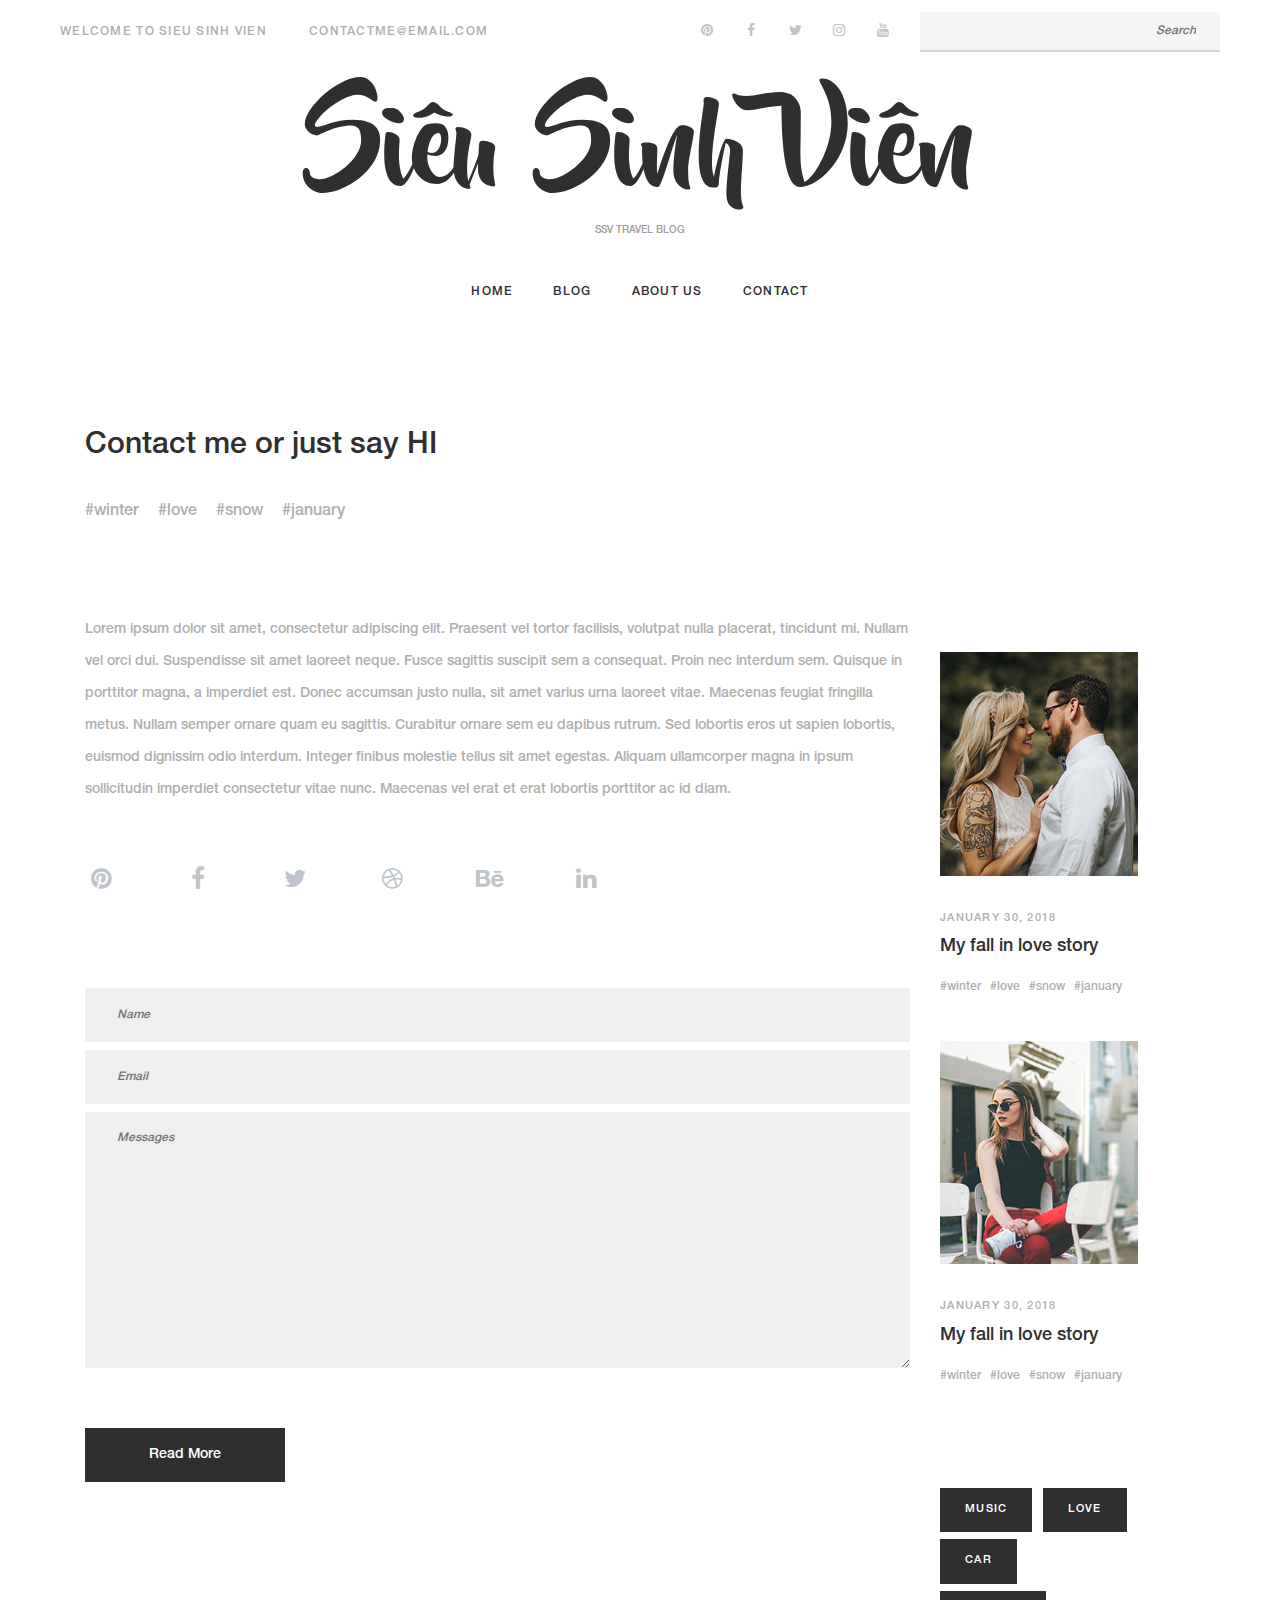
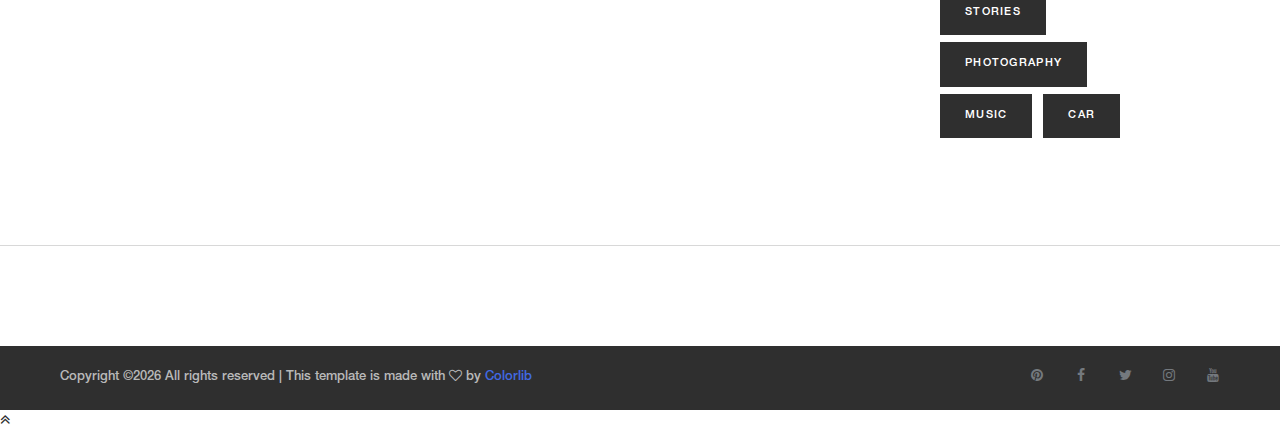
<file: contact.html>
<!DOCTYPE html>
<html lang="en">
<head>
    <title>Hello World</title>

    <!-- Required meta tags -->
    <meta charset="utf-8">
    <meta name="viewport" content="width=device-width, initial-scale=1, shrink-to-fit=no">

    <!-- Bootstrap CSS -->
    <link rel="stylesheet" href="css/bootstrap.min.css">

    <!-- FontAwesome CSS -->
    <link rel="stylesheet" href="css/font-awesome.min.css">

    <!-- Swiper CSS -->
    <link rel="stylesheet" href="css/swiper.min.css">

    <!-- Styles -->
    <link rel="stylesheet" href="style.css">
</head>
<body>
<div class="outer-container">
    <header class="site-header">
        <div class="top-header-bar">
            <div class="container-fluid">
                <div class="row">
                    <div class="col-lg-6 flex align-items-center">
                        <div class="header-bar-text d-none d-lg-block">
                            <p>Welcome to Sieu Sinh Vien</p>
                        </div><!-- .header-bar-text -->

                        <div class="header-bar-email d-none d-lg-block">
                            <a href="#">Contactme@email.com</a>
                        </div><!-- .header-bar-email -->
                    </div><!-- .col -->

                    <div class="col-12 col-lg-6 flex justify-content-between justify-content-lg-end align-items-center">
                        <div class="header-bar-social d-none d-md-block">
                            <ul class="flex align-items-center">
                                <li><a href="#"><i class="fa fa-pinterest"></i></a></li>
                                <li><a href="#"><i class="fa fa-facebook"></i></a></li>
                                <li><a href="#"><i class="fa fa-twitter"></i></a></li>
                                <li><a href="https://instagram.com/sieusinhvien"><i class="fa fa-instagram"></i></a></li>
                                <li><a href="https://www.youtube.com/channel/UCd1FMdl-Tev7x9JxBp_-kpQ"><i class="fa fa-youtube"></i></a></li>
                            </ul>
                        </div><!-- .header-bar-social -->

                        <div class="header-bar-search d-none d-md-block">
                            <form>
                                <input type="search" placeholder="Search">
                            </form>
                        </div><!-- .header-bar-search -->
                    </div><!-- .col -->
                </div><!-- .row -->
            </div><!-- .container-fluid -->
        </div><!-- .top-header-bar -->

        <div class="container">
            <div class="row">
                <div class="col-12">
                    <div class="site-branding flex flex-column align-items-center">
                        <h1 class="site-title"><a href="index.html" rel="home">Siêu Sinh Viên</a></h1>
                        <p class="site-description text-center">SSV Travel Blog</p>
                    </div><!-- .site-branding -->

                    <nav class="site-navigation">
                        <div class="hamburger-menu d-lg-none">
                            <span></span>
                            <span></span>
                            <span></span>
                            <span></span>
                        </div><!-- .hamburger-menu -->

                        <ul class="flex-lg flex-lg-row justify-content-lg-center align-content-lg-center">
                            <li class="current-menu-item"><a href="index.html">Home</a></li>
                            <!--
                                <li><a href="#">features</a></li>
                            -->
                            <!--
                                <li><a href="#">Portfolio</a></li>
                            -->
                            <li><a href=".\blog.html">blog</a></li>
                            <li><a href=".\about.html">about us</a></li>
                            <li><a href=".\contact.html">Contact</a></li>
                        </ul>

                        <div class="header-bar-social d-md-none">
                            <ul class="flex justify-content-center align-items-center">
                                <li><a href="#"><i class="fa fa-pinterest"></i></a></li>
                                <li><a href="#"><i class="fa fa-facebook"></i></a></li>
                                <li><a href="#"><i class="fa fa-twitter"></i></a></li>
                                <li><a href="https://instagram.com/sieusinhvien"><i class="fa fa-instagram"></i></a></li>
                                <li><a href="https://www.youtube.com/channel/UCd1FMdl-Tev7x9JxBp_-kpQ"><i class="fa fa-youtube"></i></a></li>
                            </ul>
                        </div><!-- .header-bar-social -->

                        <div class="header-bar-search d-md-none">
                            <form>
                                <input type="search" placeholder="Search">
                            </form>
                        </div><!-- .header-bar-search -->
                    </nav><!-- .site-navigation -->
                </div><!-- .col -->
            </div><!-- .row -->
        </div><!-- .container -->
    </header><!-- .site-header -->

    <div class="container single-page contact-page">
        <div class="row">
            <div class="col-12 col-lg-9">
                <div class="content-wrap">
                    <header class="entry-header">
                        <h2 class="entry-title">Contact me or just say HI</h2>

                        <div class="tags-links">
                            <a href="#">#winter</a>
                            <a href="#">#love</a>
                            <a href="#">#snow</a>
                            <a href="#">#january</a>
                        </div><!-- .tags-links -->
                    </header><!-- .entry-header -->

                    <div class="entry-content">
                        <p>Lorem ipsum dolor sit amet, consectetur adipiscing elit. Praesent vel tortor facilisis, volutpat nulla placerat, tincidunt mi. Nullam vel orci dui. Suspendisse sit amet laoreet neque. Fusce sagittis suscipit sem a consequat. Proin nec interdum sem. Quisque in porttitor magna, a imperdiet est. Donec accumsan justo nulla, sit amet varius urna laoreet vitae. Maecenas feugiat fringilla metus. Nullam semper ornare quam eu sagittis. Curabitur ornare sem eu dapibus rutrum. Sed lobortis eros ut sapien lobortis, euismod dignissim odio interdum. Integer finibus molestie tellus sit amet egestas. Aliquam ullamcorper magna in ipsum sollicitudin imperdiet consectetur vitae nunc. Maecenas vel erat et erat lobortis porttitor ac id diam. </p>
                    </div><!-- .entry-content -->

                    <div class="contact-page-social">
                        <ul class="flex align-items-center">
                            <li><a href="#"><i class="fa fa-pinterest"></i></a></li>
                            <li><a href="#"><i class="fa fa-facebook"></i></a></li>
                            <li><a href="#"><i class="fa fa-twitter"></i></a></li>
                            <li><a href="#"><i class="fa fa-dribbble"></i></a></li>
                            <li><a href="#"><i class="fa fa-behance"></i></a></li>
                            <li><a href="#"><i class="fa fa-linkedin"></i></a></li>
                        </ul>
                    </div><!-- .header-bar-social -->

                    <form class="contact-form">
                        <input type="text" placeholder="Name">
                        <input type="email" placeholder="Email">
                        <textarea rows="18" cols="6" placeholder="Messages"></textarea>
                        <input type="submit" value="Read More">
                    </form><!-- .contact-form -->
                </div><!-- .content-wrap -->
            </div><!-- .col -->

            <div class="col-12 col-lg-3">
                <div class="sidebar">
                    <div class="recent-posts">
                        <div class="recent-post-wrap">
                            <figure>
                                <img src="images/thumb-1.jpg" alt="">
                            </figure>

                            <header class="entry-header">
                                <div class="posted-date">
                                    January 30, 2018
                                </div><!-- .entry-header -->

                                <h3><a href="#">My fall in love story</a></h3>

                                <div class="tags-links">
                                    <a href="#">#winter</a>
                                    <a href="#">#love</a>
                                    <a href="#">#snow</a>
                                    <a href="#">#january</a>
                                </div><!-- .tags-links -->
                            </header><!-- .entry-header -->
                        </div><!-- .recent-post-wrap -->

                        <div class="recent-post-wrap">
                            <figure>
                                <img src="images/thumb-2.jpg" alt="">
                            </figure>

                            <header class="entry-header">
                                <div class="posted-date">
                                    January 30, 2018
                                </div><!-- .entry-header -->

                                <h3><a href="#">My fall in love story</a></h3>

                                <div class="tags-links">
                                    <a href="#">#winter</a>
                                    <a href="#">#love</a>
                                    <a href="#">#snow</a>
                                    <a href="#">#january</a>
                                </div><!-- .tags-links -->
                            </header><!-- .entry-header -->
                        </div><!-- .recent-post-wrap -->
                    </div><!-- .recent-posts -->

                    <div class="tags-list">
                        <a href="#">Music</a>
                        <a href="#">Love</a>
                        <a href="#">Car</a>
                        <a href="#">Stories</a>
                        <a href="#">Photography</a>
                        <a href="#">Music</a>
                        <a href="#">Car</a>
                    </div><!-- .tags-list -->
                </div><!-- .sidebar -->
            </div><!-- .col -->
        </div><!-- .row -->
    </div><!-- .container -->
</div><!-- .outer-container -->

<footer class="sit-footer">
    
    <div class="footer-bar">
        <div class="outer-container">
            <div class="container-fluid">
                <div class="row justify-content-between">
                    <div class="col-12 col-md-6">
                        <div class="footer-copyright">
                            <!-- Link back to Colorlib can't be removed. Template is licensed under CC BY 3.0. -->
                            <p>Copyright &copy;<script>document.write(new Date().getFullYear());</script> All rights reserved | This template is made with <i class="fa fa-heart-o" aria-hidden="true"></i> by <a href="https://colorlib.com" target="_blank">Colorlib</a></p>
                            <!-- Link back to Colorlib can't be removed. Template is licensed under CC BY 3.0. -->
                        </div><!-- .footer-copyright -->
                    </div><!-- .col-xl-4 -->

                    <div class="col-12 col-md-6">
                        <div class="footer-social">
                            <ul class="flex justify-content-center justify-content-md-end align-items-center">
                                <li><a target="_blank" href="#"><i class="fa fa-pinterest"></i></a></li>
                                <li><a target="_blank" href="#"><i class="fa fa-facebook"></i></a></li>
                                <li><a target="_blank" href="#"><i class="fa fa-twitter"></i></a></li>
                                <li><a target="_blank" href="https://instagram.com/sieusinhvien"><i class="fa fa-instagram"></i></a></li>
                                <li><a target="_blank" href="https://www.youtube.com/channel/UCd1FMdl-Tev7x9JxBp_-kpQ"><i class="fa fa-youtube"></i></a></li>
                            </ul>
                        </div><!-- .footer-social -->
                    </div><!-- .col-xl-4 -->
                </div><!-- .row -->
            </div><!-- .container-fluid -->
        </div><!-- .outer-container -->
    </div><!-- .footer-bar -->
</footer><!-- .sit-footer -->
<div id="scroll-header">
    <i class="fa fa-angle-double-up" aria-hidden="true"></i>
</div>

<!-- <script type='text/javascript' src='js/jquery.js'></script> -->
<script src="https://code.jquery.com/jquery-3.5.1.js" integrity="sha256-QWo7LDvxbWT2tbbQ97B53yJnYU3WhH/C8ycbRAkjPDc=" crossorigin="anonymous"></script>
<script type='text/javascript' src='js/swiper.min.js'></script>
<script type='text/javascript' src='js/custom.js'></script>
<script type='text/javascript' src='js/style.js'></script>

</body>
</html>

<script type='text/javascript' src='js/jquery.js'></script>
<script type='text/javascript' src='js/swiper.min.js'></script>
<script type='text/javascript' src='js/custom.js'></script>

</body>
</html>
</file>
<file: style.css>
@font-face {
    font-family: 'HelveticaNeueLTPro-Md';
    src: url('fonts/HelveticaNeueLTPro-Md.eot?#iefix') format('embedded-opentype'),
    url('fonts/HelveticaNeueLTPro-Md.otf')  format('opentype'),
    url('fonts/HelveticaNeueLTPro-Md.woff') format('woff'),
    url('fonts/HelveticaNeueLTPro-Md.ttf')  format('truetype'),
    url('fonts/HelveticaNeueLTPro-Md.svg#HelveticaNeueLTPro-Md') format('svg');
    font-weight: normal;
    font-style: normal;
}

@font-face {
    font-family: 'BeyondTheMountains';
    src: url('fonts/BeyondTheMountains.eot?#iefix') format('embedded-opentype'),
    url('fonts/BeyondTheMountains.otf')  format('opentype'),
    url('fonts/BeyondTheMountains.woff') format('woff'),
    url('fonts/BeyondTheMountains.ttf')  format('truetype'),
    url('fonts/BeyondTheMountains.svg#BeyondTheMountains') format('svg');
    font-weight: normal;
    font-style: normal;
}

body {
    color: #2f2f2f;
    font-family: 'HelveticaNeueLTPro-Md';
}

img {
    vertical-align: baseline;
}

/*--------------------------------------------------------------
# Links
--------------------------------------------------------------*/
a {
    color: royalblue;
}

a:visited {
    color: purple;
}

a:hover, a:focus, a:active {
    color: midnightblue;
}

a:focus {
    outline: thin dotted;
}

a:hover, a:active {
    outline: 0;
    list-style: none;
}

/*--------------------------------------------------------------
# Helper Utilities
--------------------------------------------------------------*/
.flex {
    display: flex !important;
}

@media screen and (min-width: 992px) {
    .flex-lg {
        display: flex !important;
    }
}

/*--------------------------------------------------------------
# Outer Container
--------------------------------------------------------------*/
@media screen and (min-width: 1200px) {
    .outer-container {
        width: calc(100% - 90px);
        margin: 0 auto;
    }
}

/*--------------------------------------------------------------
# Header
--------------------------------------------------------------*/
/*
# Header Bar Text
--------------------------------*/
.header-bar-text,
.header-bar-email {
    font-size: 12px;
    color: #afafaf;
    text-transform: uppercase;
    letter-spacing: 0.08rem;
}

.header-bar-text {
    margin-right: 42px;
}

.header-bar-text p {
    margin: 0;
}

/*
# Header Bar Email
--------------------------------*/
.header-bar-email a {
    color: #afafaf;
}

/*
# Header Bar Social
--------------------------------*/
.header-bar-social {
    margin-right: 15px;
}

.header-bar-social ul {
    padding: 0;
    margin: 0;
    list-style: none;
}

.header-bar-social li {
    display: flex;
    justify-content: center;
    align-items: center;
    width: 24px;
    height: 24px;
    margin: 0 10px;
    font-size: 14px;
}

.header-bar-social li a {
    color: #bec4c9;
    transition: all .35s;
}

.header-bar-social li a:hover {
    color: #2f2f2f;
}

/*
# Header Bar search
--------------------------------*/
.header-bar-search {
    margin-top: 30px;
}

.header-bar-search input[type="search"] {
    width: 100%;
    padding: 12px 20px;
    border: 0;
    border-bottom: 2px solid #d5d5d5;
    font-size: 12px;
    font-style: italic;
    line-height: 1;
    background: #f5f5f5;
    color: #afafaf;
    text-align: center;
}

.header-bar-search input[type="search"]:focus {
    outline: none;
}

@media screen and (min-width: 768px){
    .header-bar-search {
        width: 300px;
        margin-top: 0;
    }

    .header-bar-search input[type="search"] {
        text-align: right;
    }
}

/*
# Site Branding
--------------------------------*/
.site-branding {
    padding: 40px 0;
}

.site-title {
    font-size: 72px;
    font-family: 'BeyondTheMountains';
}

.site-title a {
    color: #2f2f2f;
    text-decoration: none;
}

.site-description {
    width: 284px;
    font-size: 10px;
    /*letter-spacing: 0.26rem;*/
    color: #9d9d9d;
    text-transform: uppercase;
    text-align: center;
}

@media screen and (min-width: 576px){
    .site-title {
        font-size: 112px;
    }

    .site-description {
        width: 284px;
        margin: -10px 0 0;
    }
}

/*
  Hamburger Menu
----------------------------------------*/
.hamburger-menu {
    position: relative;
    width: 100%;
    max-width: 24px;
    height: 22px;
    margin: 0 auto;
    transition: .5s ease-in-out;
    cursor: pointer;
}

.hamburger-menu span {
    display: block;
    position: absolute;
    height: 2px;
    width: 100%;
    background: #181818;
    border-radius: 10px;
    opacity: 1;
    left: 0;
    transition: .25s ease-in-out;
}

.hamburger-menu span:nth-child(1) {
    top: 2px;
}

.hamburger-menu span:nth-child(2),
.hamburger-menu span:nth-child(3) {
    top: 10px;
}

.hamburger-menu span:nth-child(4) {
    top: 18px;
}

.hamburger-menu.open span:nth-child(1) {
    top: 18px;
    width: 0;
    left: 50%;
}

.hamburger-menu.open span:nth-child(2) {
    transform: rotate(45deg);
}

.hamburger-menu.open span:nth-child(3) {
    transform: rotate(-45deg);
}

.hamburger-menu.open span:nth-child(4) {
    top: 18px;
    width: 0;
    left: 50%;
}

/*
# Main Menu
--------------------------------*/
.site-navigation {
    position: absolute;
    left: 0;
    z-index: 9999;
    width: 100%;
    height: 22px;
    overflow: hidden;
    background: #fff;
    list-style: none;
    transition: all .35s;
}

.site-navigation.show {
    height: auto;
}

.site-navigation ul {
    padding: 0;
    margin: 0;
}

.site-navigation ul li {
    display: block;
    padding: 10px 0;
    font-size: 12px;
    text-align: center;
    letter-spacing: 0.08rem;
    text-transform: uppercase;
}

.site-navigation ul li a {
    display: block;
    padding: 4px 0;
    border-bottom: 2px solid transparent;
    color: #2f2f2f;
    transition: all 0.35s;
    text-decoration: none;
}

.site-navigation ul li a:hover,
.site-navigation ul li.current-menu-item a {
    border-color: #2f2f2f;
}

@media screen and (min-width: 768px) {
    .site-header {
        margin-top: 12px;
        margin-bottom: 40px;
    }
}

@media screen and (min-width: 992px) {
    .site-navigation ul li {
        padding: 0 20px;
    }
}

/*--------------------------------------------------------------
# Hero Section
--------------------------------------------------------------*/
.hero-slider {
    margin-top: 40px;
}

.hero-slider img {
    width: 100%;
    height: auto;
}

.swiper-container-horizontal>.swiper-pagination-bullets,
.swiper-pagination-custom, .swiper-pagination-fraction {
    bottom: 30px;
    left: 38px;
    text-align: left;
}

.swiper-button-next,
.swiper-button-prev {
    visibility: hidden;
    width: 54px;
    height: 54px;
    margin-top: -27px;
    background: #fff;
    transition: all .35s;
}

.swiper-button-next {
    right: 42px;
}

.swiper-button-prev {
    left: 42px;
}

.swiper-button-next:hover,
.swiper-button-prev:hover {
    opacity: 1;
}

.swiper-button-next span,
.swiper-button-prev span {
    display: block;
    width: 12px;
    padding-top: 6px;
}

.swiper-button-next path,
.swiper-button-prev path {
    fill: #3a3a3a;
}

.swiper-pagination-bullet {
    width: 12px;
    height: 12px;
    display: inline-block;
    border-radius: 0;
    background: transparent;
    border: 2px solid #fff;
    opacity: 1;
}

.swiper-pagination-bullet-active {
    background: #fff;
}

@media screen and (min-width: 768px){
    .swiper-button-next,
    .swiper-button-prev {
        visibility: visible;
    }
}

/*
# Youtube Subscribe
--------------------------------*/
.yt-subscribe {
    position: absolute;
    right: 15px;
    bottom: -220px;
    z-index: 99;
    width: calc(100% - 30px);
    text-align: center;
}

.yt-subscribe img {
    width: 160px;
    max-width: 100%;
}

.yt-subscribe h3 {
    padding: 0 15px;
    margin-top: 15px;
    font-size: 36px;
    font-family: 'BeyondTheMountains';
    color: #2f2f2f;
}

.yt-subscribe p {
    padding: 0 15px;
    margin-top: 15px;
    font-size: 12px;
    color: #afafaf;
    letter-spacing: 0.08rem;
    text-transform: uppercase;
}

@media screen and (min-width: 768px){
    .yt-subscribe {
        bottom: -250px;
    }

    .yt-subscribe img {
        width: auto;
    }
}

@media screen and (min-width: 992px){
    .yt-subscribe {
        bottom: -200px;
        text-align: center;
    }
}

/*--------------------------------------------------------------
# Homepage
--------------------------------------------------------------*/
.single-page {
    padding-top: 165px;
    padding-bottom: 100px;
}

.single-page .content-wrap {
    margin-top: 110px;
    text-align: center;
    color: #afafaf;
}

.single-page .content-wrap .posted-date {
    font-size: 12px;
    letter-spacing: 0.08rem;
    text-transform: uppercase;
}

.single-page .content-wrap .entry-title {
    margin-top: 12px;
    font-size: 30px;
    color: #2f2f2f;
}

.single-page .content-wrap .tags-links {
    margin-top: 35px;
}

.single-page .content-wrap .tags-links a {
    margin-right: 15px;
    font-size: 16px;
    color: #afafaf;
}

.single-page .content-wrap .featured-image {
    margin-top: 42px;
}

.single-page .content-wrap .featured-image img {
    max-width: 100%;
}

.single-page .content-wrap .entry-content {
    margin-top: 36px;
}

.single-page .content-wrap .entry-content p {
    font-size: 14px;
    line-height: 2rem;
    text-align: left;
}

.single-page .blockquote-text {
    padding-left: 114px;
    margin-top: 84px;
    font-size: 18px;
    line-height: 2.2rem;
    color: #2f2f2f;
    text-align: left;
    background: url("images/cocktaile.png") no-repeat left center;
}

.single-page .blockquote-text p::first-letter {
    font-size: 36px;
}

.single-page .content-wrap .entry-footer {
    margin-top: 50px;
}

.post-share,
.comments-count {
    width: 100%;
}

.post-share {
    padding: 0;
    margin: 30px 0 0;
    list-style: none;
    color: #afafaf;
}

.post-share label {
    margin: 0 12px 0 0;
    font-size: 18px;
}

.post-share li {
    display: flex;
    align-items: center;
    justify-content: center;
    width: 16px;
    height: 16px;
    margin: 0 12px;
    font-size: 15px;
}

.post-share li a {
    color: #afafaf;
    transition: all 0.35s;
}

.post-share li a:hover {
    color: #2f2f2f;
}

.content-wrap a.read-more {
    display: block;
    width: 200px;
    padding: 20px 0;
    margin-top: 30px;
    font-size: 14px;
    color: #fff;
    line-height: 1;
    background: #2f2f2f;
}

.comments-count {
    font-size: 16px;
    text-align: left;
}

.comments-count a {
    color: #afafaf;
}

@media screen and (min-width: 992px){
    .single-page {
        padding-top: 0;
    }

    .post-share {
        margin-top: 0;
    }

    .content-wrap a.read-more {
        margin-top: 0;
    }

    .comments-count {
        text-align: right;
    }

    .post-share,
    .comments-count {
        width: calc(50% - 100px);
    }
}

/*--------------------------------------------------------------
# Page Header
--------------------------------------------------------------*/
.page-header {
    position: relative;
    height: 385px;
    margin-top: 40px;
    background-size: cover;
}

.page-header h1 {
    font-size: 72px;
    font-family: 'BeyondTheMountains';
    color: #fff;
}

/*--------------------------------------------------------------
# About Page
--------------------------------------------------------------*/
.about-second-image {
    margin-top: 100px;
}

.about-second-image img {
    max-width: 100%;
}

.about-page .post-share,
.about-page .comments-count {
    margin-top: 60px;
    width: 50%;
}

.awards-content {
    margin-bottom: 50px;
    text-align: center;
}

.awards-content h2 {
    margin: 0;
    font-size: 42px;
}

.awards-content h4 {
    margin-top: 8px;
    font-size: 20px;
}

.awards-content p {
    margin-top: 12px;
    font-size: 18px;
    color: #afafaf;
}

@media screen and (min-width: 992px){
    .awards-content {
        margin-bottom: 0;
    }

    .about-page .post-share,
    .about-page .comments-count {
        margin-top: 100px;
    }
}

/*--------------------------------------------------------------
# Blog Page
--------------------------------------------------------------*/
.about-page .content-wrap p,
.blog-page .content-wrap p {
    margin-bottom: 34px;
}

.blog-page-half-img {
    margin: 52px 0 0;
}

.blog-page-half-img img {
    display: block;
    width: 100%;
}

.blog-page .content-wrap .entry-footer {
    margin-top: 75px;
}

/*
# Comments
--------------------------------*/
.post-comments,
.comment-form {
    margin-top: 100px;
}

.post-comments h3 {
    font-size: 24px;
}

.comment-list {
    padding: 0;
    margin: 100px 0 0;
    list-style: none;
}

.comment-list .comment {
    margin-bottom: 40px;
}

.comment-list .comment:nth-last-of-type(1) {
    margin-bottom: 0;
}

.comment-author-avatar {
    width: 64px;
    height: 10px;
    margin-right: 20px;
    border-radius: 50%;
}

.comment-author-avatar img {
    width: 100%;
}

.comment-wrap {
    width: calc(100% - 84px);
}

.comment-author a {
    line-height: 1;
    color: #2f2f2f;
}

.comment-author .fn a,
.comment-author .comment-meta a {
    padding-right: 15px;
    margin-right: 15px;
    border-right: 2px solid #2f2f2f;
}

.comment-wrap p {
    margin-top: 14px;
    font-size: 14px;
    line-height: 1.85rem;
    color: #afafaf;
}

.comment-reply-title {
    font-size: 24px;
}

.comments-form {
    margin-top: 75px;
}

.comment-form input[type="text"],
.comment-form input[type="email"],
.comment-form textarea {
    display: block;
    width: 100%;
    padding: 20px 32px;
    margin-bottom: 8px;
    border: 0;
    font-size: 12px;
    font-style: italic;
    line-height: 1;
    color: #aeaeae;
    background: #efefef;
    outline: none;
}

.comment-form input[type="submit"] {
    display: block;
    width: 200px;
    padding: 20px 0;
    margin-top: 70px;
    border: 0;
    font-size: 14px;
    color: #fff;
    line-height: 1;
    background: #2f2f2f;
}

@media screen and (min-width: 992px){
    .comment-author-avatar {
        width: 100px;
        margin-right: 42px;
    }

    .comment-wrap {
        width: calc(100% - 145px);
    }
}

/*--------------------------------------------------------------
# Contact Page
--------------------------------------------------------------*/
.contact-page .content-wrap .entry-header {
    text-align: left;
}

.contact-page .content-wrap .entry-content {
    margin-top: 90px;
}

.contact-page-social ul {
    padding: 0;
    margin: 60px 0 0;
    list-style: none;
}

.contact-page-social li {
    display: flex;
    justify-content: center;
    align-items: center;
    width: 32px;
    height: 32px;
    margin-right: 15px;
    font-size: 18px;
}

.contact-page-social li a {
    color: #bec4c9;
    transition: all .35s;
}

.contact-page-social li a:hover {
    color: #2f2f2f;
}

.contact-form {
    margin-top: 90px;
}

.contact-form input[type="text"],
.contact-form input[type="email"],
.contact-form textarea {
    display: block;
    width: 100%;
    padding: 20px 32px;
    margin-bottom: 8px;
    border: 0;
    font-size: 12px;
    font-style: italic;
    line-height: 1;
    color: #aeaeae;
    background: #efefef;
    outline: none;
}

.contact-form input[type="submit"] {
    display: block;
    width: 200px;
    padding: 20px 0;
    margin-top: 60px;
    border: 0;
    font-size: 14px;
    color: #fff;
    line-height: 1;
    background: #2f2f2f;
}

@media screen and (min-width: 768px){
    .contact-page-social li {
        margin-right: 65px;
        font-size: 24px;
    }
}

/*--------------------------------------------------------------
# Sidebar
--------------------------------------------------------------*/
.sidebar {
    margin-top: 110px;
}

.single-page .sidebar {
    margin-top: 165px;
}

@media screen and (min-width: 992px){
    .single-page .sidebar {
        margin-top: 290px;
    }
}

/*--------------------------------------------------------------
# About Me
--------------------------------------------------------------*/
.about-me {
    text-align: center;
}

.about-me h2 {
    font-size: 30px;
}

.about-me p {
    margin-top: 38px;
    margin-bottom: 0;
    font-size: 14px;
    line-height: 1.85rem;
    color: #afafaf;
}

/*--------------------------------------------------------------
# Recent Blog Posts
--------------------------------------------------------------*/
.recent-posts {
    padding-top: 1px;
    margin-top: 12px;
}

.recent-post-wrap {
    margin-top: 42px;
    text-align: center;
}

.recent-post-wrap .posted-date {
    margin-top: 26px;
    font-size: 11px;
    letter-spacing: 0.08rem;
    text-transform: uppercase;
    color: #afafaf;
}

.recent-post-wrap figure {
    margin: 0;
}

.recent-post-wrap figure img {
    max-width: 100%;
}

.recent-post-wrap h3 {
    margin-top: 2px;
}

.recent-post-wrap h3 a {
    font-size: 18px;
    color: #2f2f2f;
}

.recent-post-wrap .tags-links {
    margin-top: 12px;
}

.recent-post-wrap .tags-links a {
    margin-right: 5px;
    font-size: 12px;
    color: #afafaf;
}

@media screen and (min-width: 576px) {
    .recent-post-wrap {
        text-align: left;
    }
}

@media screen and (min-width: 576px) and (max-width: 992px) {
    .recent-post-wrap {
        display: flex;
    }

    .recent-post-wrap figure {
        width: 260px;
        margin: 0 60px 0 0;
    }

    .recent-post-wrap .entry-header {
        width: calc(100% - 300px);
    }
}

/*--------------------------------------------------------------
# Sidebar Tags
--------------------------------------------------------------*/
.sidebar .tags-list {
    margin-top: 100px;
    text-align: center;
}

.sidebar .tags-list a {
    display: inline-block;
    margin-right: 7px;
    margin-bottom: 7px;
    padding: 14px 25px;
    font-size: 11px;
    color: #fff;
    background: #2f2f2f;
    text-transform: uppercase;
    letter-spacing: 0.08rem;
}

@media screen and (min-width: 576px) {
    .sidebar .tags-list {
        text-align: left;
    }
}

/*--------------------------------------------------------------
# Sidebar Ads
--------------------------------------------------------------*/
.sidebar-ads {
    margin-top: 100px;
    text-align: center;
}

.sidebar-ads img {
    width: 100%;
}

@media screen and (min-width: 576px) {
    .sidebar-ads {
        text-align: left;
    }
}

/*--------------------------------------------------------------
# Pagination
--------------------------------------------------------------*/
.pagination {
    margin-top: 100px;
}

.pagination ul {
    padding: 0;
    margin: 0;
    list-style: none;
}

.pagination li {
    margin-right: 10px;
}

.pagination li a {
    display: flex;
    justify-content: center;
    align-items: center;
    width: 40px;
    height: 40px;
    font-size: 11px;
    color: #2f2f2f;
    background: #f0f0f0;
    text-decoration: none;
}

.pagination li a:hover,
.pagination li.active a {
    color: #fff;
    background: #2f2f2f;
}

/*--------------------------------------------------------------
# Footer
--------------------------------------------------------------*/
.sit-footer {
    padding-top: 100px;
    border-top: 1px solid #d8d8d8;
}

.footer-post-wrap {
    margin-bottom: 60px;
}

.footer-post-wrap figure {
    width: 185px;
    margin: 0 30px 0 0;
}

.footer-post-wrap figure img {
    display: block;
    width: 100%;
}

.footer-post-cont {
    width: calc(100% - 205px);
}

.footer-post-cont .posted-date {
    margin-top: 20px;
    font-size: 11px;
    letter-spacing: 0.08rem;
    text-transform: uppercase;
    color: #afafaf;
}

.footer-post-cont h3 {
    margin-top: 10px;
    font-size: 18px;
}

.footer-post-cont h3 a {
    color: #2f2f2f;
}

.footer-post-cont .tags-links {
    margin-top: 12px;
}

.footer-post-cont .tags-links a {
    margin-right: 5px;
    font-size: 12px;
    color: #afafaf;
}

.footer-post-cont .read-more {
    display: inline-block;
    margin-bottom: 15px;
    font-size: 14px;
    color: #2f2f2f;
    text-decoration: underline;
    text-transform: capitalize;
}

@media screen and (min-width: 1200px){
    .footer-post-wrap {
        margin-bottom: 0;
    }
}

/*--------------------------------------------------------------
# Footer Instagram
--------------------------------------------------------------*/
.footer-instagram {
    margin-top: 60px;
}

.footer-instagram figure {
    width: 33.333333%;
    margin: 0;
}

.footer-instagram figure img {
    display: block;
    width: 100%;
}

@media screen and (min-width: 576px){
    .footer-instagram figure {
        width: 25%;
        margin: 0;
    }
}

@media screen and (min-width: 768px){
    .footer-instagram figure {
        width: 20%;
        margin: 0;
    }
}

@media screen and (min-width: 992px){
    .footer-instagram figure {
        width: auto;
        margin: 0;
    }
}

@media screen and (min-width: 1200px){
    .footer-instagram {
        margin-top: 100px;
    }

    .footer-instagram figure img {
        display: block;
        width: 100%;
        min-width: 100%;
    }
}

/*--------------------------------------------------------------
# Footer Bar
--------------------------------------------------------------*/
.footer-bar {
    padding: 22px 0;
    background: #2f2f2f;
}

.footer-copyright p {
    margin: 0;
    font-size: 13px;
    color: #b8b8b8;
    text-align: center;
}

.footer-social {
    margin-top: 30px;
}

.footer-social ul {
    padding: 0;
    margin: 0;
    list-style: none;
}

.footer-social li {
    margin: 0 15px;
}

.footer-social li a {
    display: flex;
    justify-content: center;
    align-items: center;
    width: 14px;
    height: 14px;
    font-size: 14px;
    color: #74797e;
}

.footer-social li a:hover {
    color: #fff;
}

@media screen and (min-width: 768px) {
    .footer-copyright p {
        text-align: left;
    }

    .footer-social {
        margin-top: 0;
    }

    .footer-social li {
        margin: 0 0 0 30px;
    }
}
</file>
<file: css/me.css>
*{margin: 0;padding: 0}

#scroll-header {
    position: fixed;
    right: 2em;
    bottom: 2em;
    width: 40px;
    height: 40px;
    border-radius: 50%;
    border: 2px solid green;
    display: none;
}

#scroll-header i.fa {
    position: absolute;
    top: 50%;
    left: 50%;
    transform: translate(-50%, -50%);
    color: green;
    transition: 0.4s;
}

#scroll-header:hover i {
    font-size: 20px;
    color: red;
}

.show{
    display: block !important;
}
</file>
